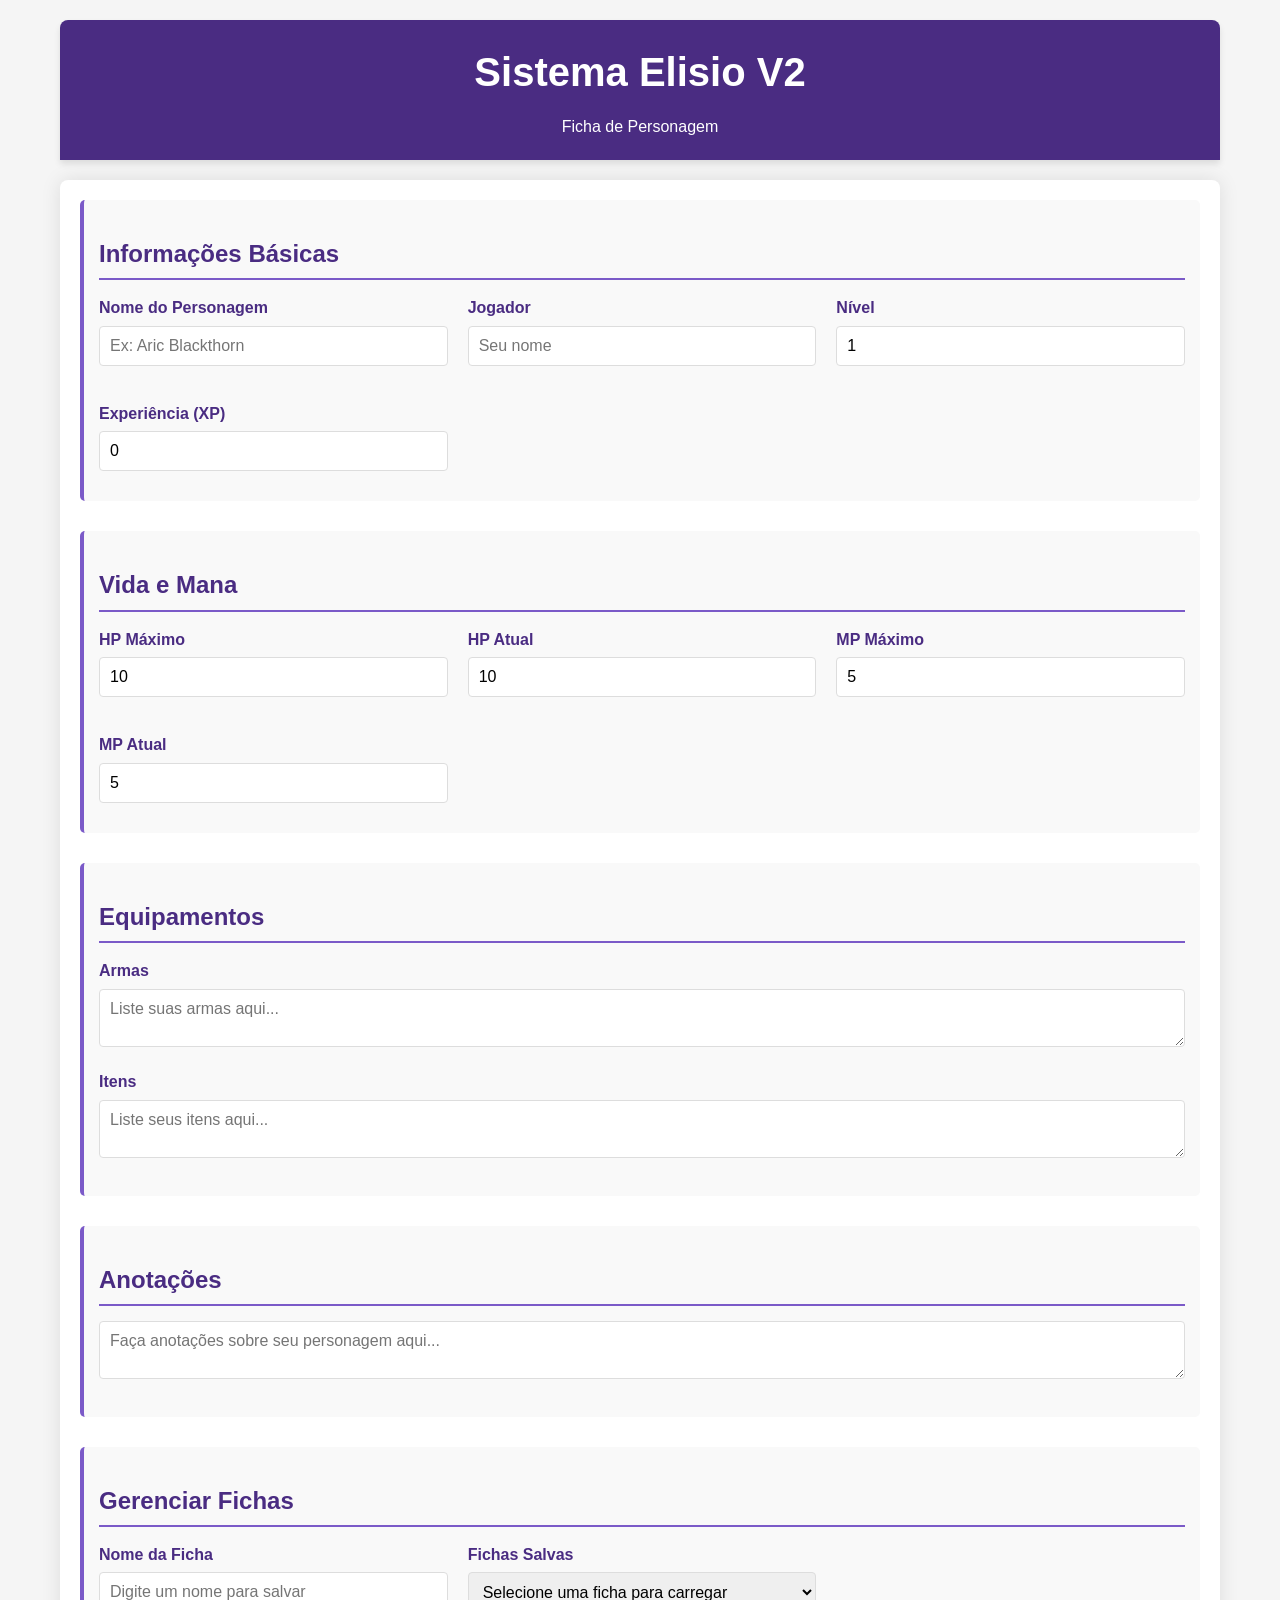
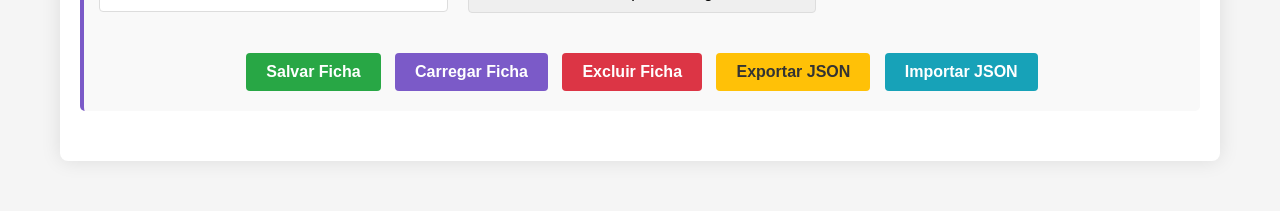
<file: index.html>
<!DOCTYPE html>
<html lang="pt-br">
<head>
    <meta charset="UTF-8">
    <meta name="viewport" content="width=device-width, initial-scale=1.0">
    <title>Ficha de Personagem - Sistema Elisio V2</title>
    <style>
        :root {
            --primary-color: #4a2c82;
            --secondary-color: #7b5ac8;
            --accent-color: #e6b31e;
            --success-color: #28a745;
            --danger-color: #dc3545;
            --warning-color: #ffc107;
            --info-color: #17a2b8;
        }

        * {
            box-sizing: border-box;
            margin: 0;
            padding: 0;
            font-family: 'Segoe UI', Tahoma, Geneva, Verdana, sans-serif;
        }

        body {
            background-color: #f5f5f5;
            color: #333;
            line-height: 1.6;
        }

        .container {
            max-width: 1200px;
            margin: 0 auto;
            padding: 20px;
        }

        header {
            background-color: var(--primary-color);
            color: white;
            padding: 20px 0;
            text-align: center;
            border-radius: 8px 8px 0 0;
            margin-bottom: 20px;
            box-shadow: 0 4px 6px rgba(0, 0, 0, 0.1);
        }

        h1 {
            font-size: 2.5rem;
            margin-bottom: 10px;
        }

        h2 {
            color: var(--primary-color);
            border-bottom: 2px solid var(--secondary-color);
            padding-bottom: 5px;
            margin: 20px 0 15px;
        }

        .character-sheet {
            background-color: white;
            border-radius: 8px;
            box-shadow: 0 0 20px rgba(0, 0, 0, 0.1);
            padding: 20px;
            margin-bottom: 30px;
        }

        .section {
            margin-bottom: 30px;
            padding: 15px;
            background-color: #f9f9f9;
            border-radius: 5px;
            border-left: 4px solid var(--secondary-color);
        }

        .grid-container {
            display: grid;
            grid-template-columns: repeat(auto-fill, minmax(300px, 1fr));
            gap: 20px;
        }

        .form-group {
            margin-bottom: 15px;
        }

        label {
            display: block;
            margin-bottom: 5px;
            font-weight: 600;
            color: var(--primary-color);
        }

        input, select, textarea {
            width: 100%;
            padding: 10px;
            border: 1px solid #ddd;
            border-radius: 4px;
            font-size: 16px;
        }

        .btn {
            display: inline-block;
            padding: 10px 20px;
            background-color: var(--secondary-color);
            color: white;
            border: none;
            border-radius: 4px;
            cursor: pointer;
            font-size: 16px;
            font-weight: 600;
            margin: 5px;
        }

        .btn:hover {
            background-color: var(--primary-color);
        }

        .btn-save { background-color: var(--success-color); }
        .btn-delete { background-color: var(--danger-color); }
        .btn-export { background-color: var(--warning-color); color: #333; }
        .btn-import { background-color: var(--info-color); }

        .notification {
            position: fixed;
            top: 20px;
            right: 20px;
            padding: 15px 20px;
            border-radius: 5px;
            color: white;
            font-weight: 600;
            z-index: 1000;
            transform: translateX(100%);
            transition: transform 0.3s ease;
        }

        .notification.show { transform: translateX(0); }
        .notification.success { background-color: var(--success-color); }
        .notification.error { background-color: var(--danger-color); }
        .notification.info { background-color: var(--info-color); }

        @media (max-width: 768px) {
            .grid-container { grid-template-columns: 1fr; }
        }
    </style>
</head>
<body>
    <div class="container">
        <header>
            <h1>Sistema Elisio V2</h1>
            <p>Ficha de Personagem</p>
        </header>

        <div class="character-sheet">
            <div class="section">
                <h2>Informações Básicas</h2>
                <div class="grid-container">
                    <div class="form-group">
                        <label for="character-name">Nome do Personagem</label>
                        <input type="text" id="character-name" placeholder="Ex: Aric Blackthorn">
                    </div>
                    <div class="form-group">
                        <label for="player-name">Jogador</label>
                        <input type="text" id="player-name" placeholder="Seu nome">
                    </div>
                    <div class="form-group">
                        <label for="character-level">Nível</label>
                        <input type="number" id="character-level" min="1" max="20" value="1">
                    </div>
                    <div class="form-group">
                        <label for="character-xp">Experiência (XP)</label>
                        <input type="number" id="character-xp" min="0" value="0">
                    </div>
                </div>
            </div>

            <div class="section">
                <h2>Vida e Mana</h2>
                <div class="grid-container">
                    <div class="form-group">
                        <label for="hp-max">HP Máximo</label>
                        <input type="number" id="hp-max" min="1" value="10">
                    </div>
                    <div class="form-group">
                        <label for="hp-current">HP Atual</label>
                        <input type="number" id="hp-current" min="0" value="10">
                    </div>
                    <div class="form-group">
                        <label for="mp-max">MP Máximo</label>
                        <input type="number" id="mp-max" min="0" value="5">
                    </div>
                    <div class="form-group">
                        <label for="mp-current">MP Atual</label>
                        <input type="number" id="mp-current" min="0" value="5">
                    </div>
                </div>
            </div>

            <div class="section">
                <h2>Equipamentos</h2>
                <div class="form-group">
                    <label for="weapons">Armas</label>
                    <textarea id="weapons" placeholder="Liste suas armas aqui..."></textarea>
                </div>
                <div class="form-group">
                    <label for="items">Itens</label>
                    <textarea id="items" placeholder="Liste seus itens aqui..."></textarea>
                </div>
            </div>

            <div class="section">
                <h2>Anotações</h2>
                <div class="form-group">
                    <textarea id="notes" placeholder="Faça anotações sobre seu personagem aqui..."></textarea>
                </div>
            </div>

            <div class="section">
                <h2>Gerenciar Fichas</h2>
                <div class="grid-container">
                    <div class="form-group">
                        <label for="save-name">Nome da Ficha</label>
                        <input type="text" id="save-name" placeholder="Digite um nome para salvar">
                    </div>
                    <div class="form-group">
                        <label for="saved-characters">Fichas Salvas</label>
                        <select id="saved-characters">
                            <option value="">Selecione uma ficha para carregar</option>
                        </select>
                    </div>
                </div>
                <div style="text-align: center; margin-top: 20px;">
                    <button class="btn btn-save" id="save-character">Salvar Ficha</button>
                    <button class="btn" id="load-character">Carregar Ficha</button>
                    <button class="btn btn-delete" id="delete-character">Excluir Ficha</button>
                    <button class="btn btn-export" id="export-character">Exportar JSON</button>
                    <button class="btn btn-import" id="import-character">Importar JSON</button>
                </div>
            </div>
        </div>
    </div>

    <input type="file" id="import-file" accept=".json" style="display: none;">

    <script>
        class CharacterSheet {
            constructor() {
                this.init();
            }

            init() {
                this.setupEventListeners();
                this.loadSavedCharacters();
            }

            setupEventListeners() {
                document.getElementById('save-character').addEventListener('click', () => this.saveCharacter());
                document.getElementById('load-character').addEventListener('click', () => this.loadCharacter());
                document.getElementById('delete-character').addEventListener('click', () => this.deleteCharacter());
                document.getElementById('export-character').addEventListener('click', () => this.exportCharacter());
                document.getElementById('import-character').addEventListener('click', () => this.importCharacter());
                document.getElementById('import-file').addEventListener('change', (e) => this.handleFileImport(e));
            }

            collectCharacterData() {
                return {
                    timestamp: new Date().toISOString(),
                    name: document.getElementById('character-name').value,
                    player: document.getElementById('player-name').value,
                    level: document.getElementById('character-level').value,
                    xp: document.getElementById('character-xp').value,
                    hpMax: document.getElementById('hp-max').value,
                    hpCurrent: document.getElementById('hp-current').value,
                    mpMax: document.getElementById('mp-max').value,
                    mpCurrent: document.getElementById('mp-current').value,
                    weapons: document.getElementById('weapons').value,
                    items: document.getElementById('items').value,
                    notes: document.getElementById('notes').value
                };
            }

            loadCharacterData(data) {
                document.getElementById('character-name').value = data.name || '';
                document.getElementById('player-name').value = data.player || '';
                document.getElementById('character-level').value = data.level || 1;
                document.getElementById('character-xp').value = data.xp || 0;
                document.getElementById('hp-max').value = data.hpMax || 10;
                document.getElementById('hp-current').value = data.hpCurrent || 10;
                document.getElementById('mp-max').value = data.mpMax || 5;
                document.getElementById('mp-current').value = data.mpCurrent || 5;
                document.getElementById('weapons').value = data.weapons || '';
                document.getElementById('items').value = data.items || '';
                document.getElementById('notes').value = data.notes || '';
            }

            saveCharacter() {
                const saveName = document.getElementById('save-name').value.trim();
                if (!saveName) {
                    this.showNotification('Digite um nome para salvar a ficha!', 'error');
                    return;
                }

                const characterData = this.collectCharacterData();
                const savedCharacters = JSON.parse(localStorage.getItem('elisio_characters') || '{}');
                savedCharacters[saveName] = characterData;
                localStorage.setItem('elisio_characters', JSON.stringify(savedCharacters));
                
                this.loadSavedCharacters();
                this.showNotification('Ficha salva com sucesso!', 'success');
                document.getElementById('save-name').value = '';
            }

            loadCharacter() {
                const selectedCharacter = document.getElementById('saved-characters').value;
                if (!selectedCharacter) {
                    this.showNotification('Selecione uma ficha para carregar!', 'error');
                    return;
                }

                const savedCharacters = JSON.parse(localStorage.getItem('elisio_characters') || '{}');
                if (savedCharacters[selectedCharacter]) {
                    this.loadCharacterData(savedCharacters[selectedCharacter]);
                    this.showNotification('Ficha carregada com sucesso!', 'success');
                }
            }

            deleteCharacter() {
                const selectedCharacter = document.getElementById('saved-characters').value;
                if (!selectedCharacter) {
                    this.showNotification('Selecione uma ficha para excluir!', 'error');
                    return;
                }

                if (confirm('Tem certeza que deseja excluir a ficha "' + selectedCharacter + '"?')) {
                    const savedCharacters = JSON.parse(localStorage.getItem('elisio_characters') || '{}');
                    delete savedCharacters[selectedCharacter];
                    localStorage.setItem('elisio_characters', JSON.stringify(savedCharacters));
                    
                    this.loadSavedCharacters();
                    this.showNotification('Ficha excluída com sucesso!', 'success');
                }
            }

            exportCharacter() {
                const characterData = this.collectCharacterData();
                const characterName = characterData.name || 'personagem';
                
                const dataStr = JSON.stringify(characterData, null, 2);
                const dataBlob = new Blob([dataStr], { type: 'application/json' });
                
                const link = document.createElement('a');
                link.href = URL.createObjectURL(dataBlob);
                link.download = characterName + '_elisio_v2.json';
                link.click();
                
                this.showNotification('Ficha exportada com sucesso!', 'success');
            }

            importCharacter() {
                document.getElementById('import-file').click();
            }

            handleFileImport(event) {
                const file = event.target.files[0];
                if (!file) return;

                const reader = new FileReader();
                reader.onload = (e) => {
                    try {
                        const data = JSON.parse(e.target.result);
                        this.loadCharacterData(data);
                        this.showNotification('Ficha importada com sucesso!', 'success');
                    } catch (error) {
                        this.showNotification('Erro ao importar arquivo JSON!', 'error');
                    }
                };
                reader.readAsText(file);
                event.target.value = '';
            }

            loadSavedCharacters() {
                const savedCharacters = JSON.parse(localStorage.getItem('elisio_characters') || '{}');
                const select = document.getElementById('saved-characters');
                
                select.innerHTML = '<option value="">Selecione uma ficha para carregar</option>';
                
                Object.keys(savedCharacters).forEach(name => {
                    const option = document.createElement('option');
                    option.value = name;
                    option.textContent = name;
                    select.appendChild(option);
                });
            }

            showNotification(message, type) {
                const existingNotification = document.querySelector('.notification');
                if (existingNotification) {
                    existingNotification.remove();
                }

                const notification = document.createElement('div');
                notification.className = 'notification ' + type;
                notification.textContent = message;
                
                document.body.appendChild(notification);
                
                setTimeout(() => notification.classList.add('show'), 100);
                setTimeout(() => {
                    notification.classList.remove('show');
                    setTimeout(() => notification.remove(), 300);
                }, 3000);
            }
        }

        document.addEventListener('DOMContentLoaded', () => {
            new CharacterSheet();
        });
    </script>
</body>
</html>
</file>
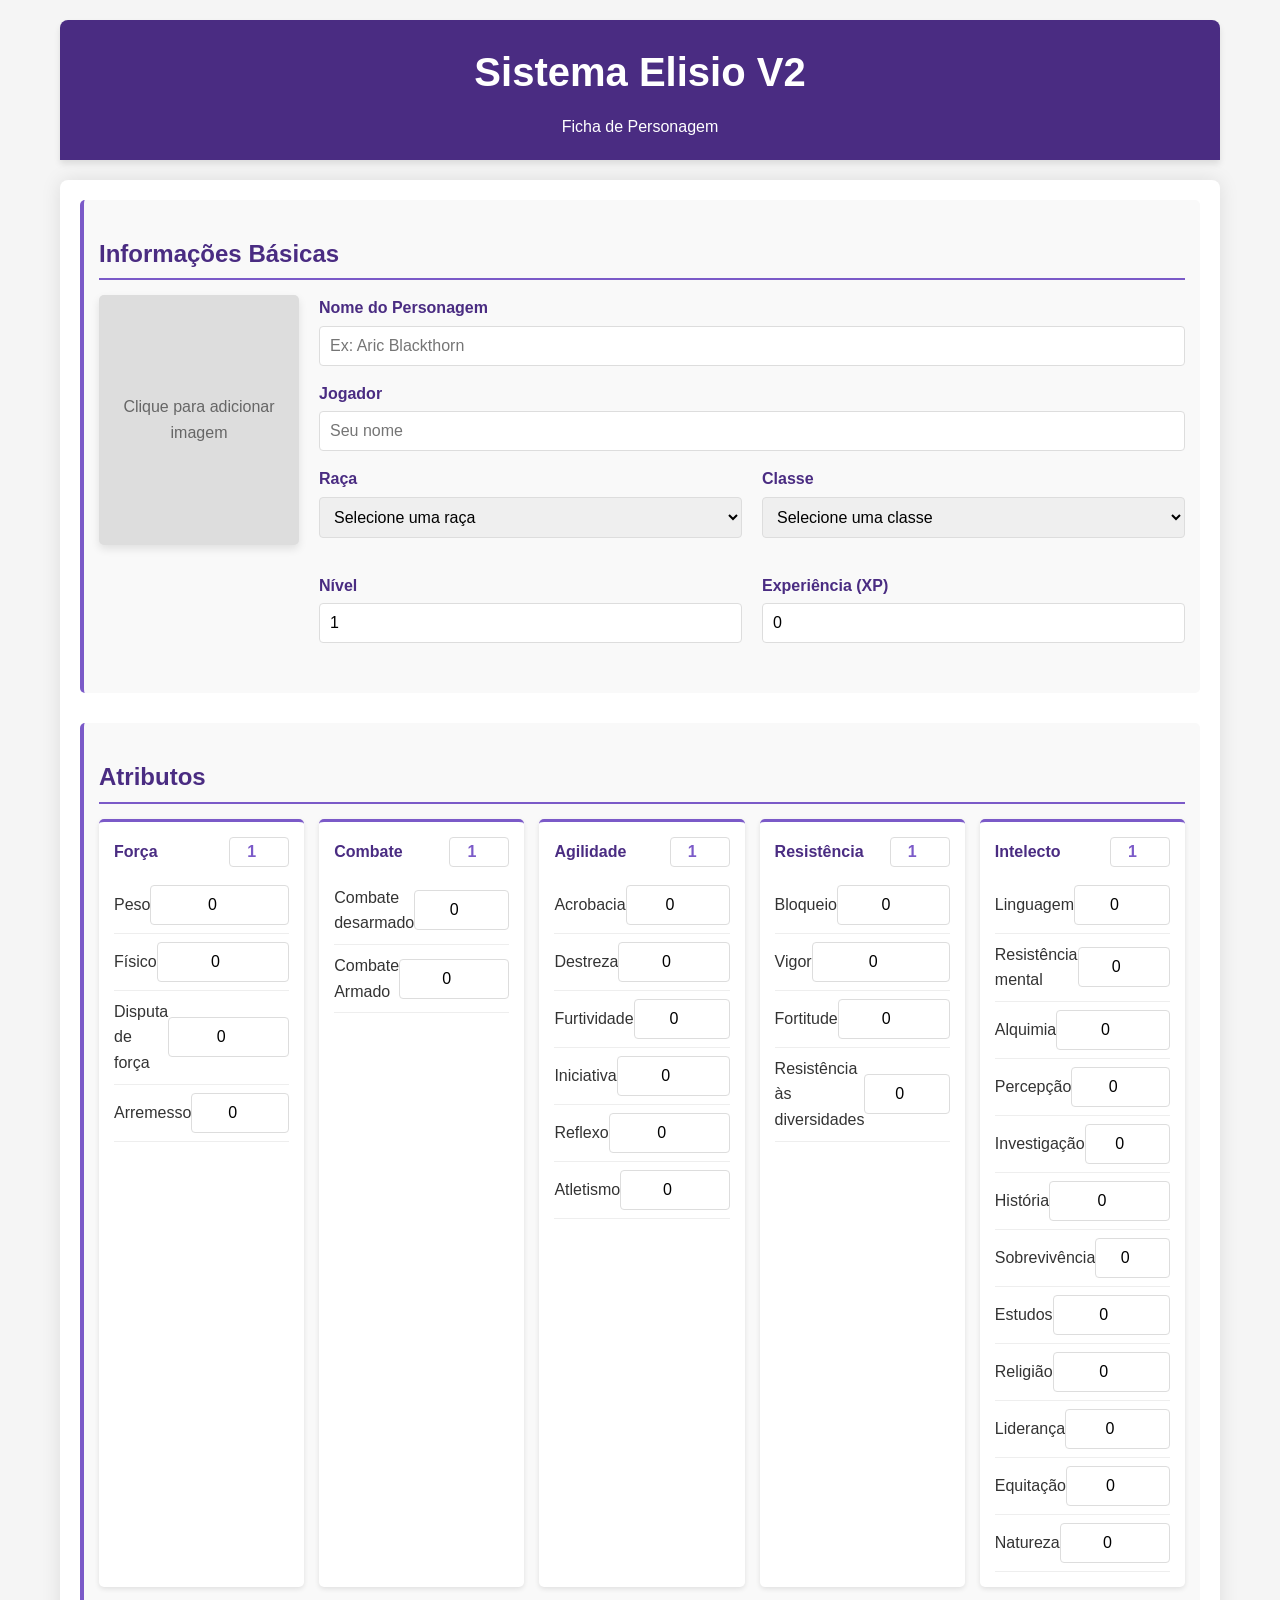
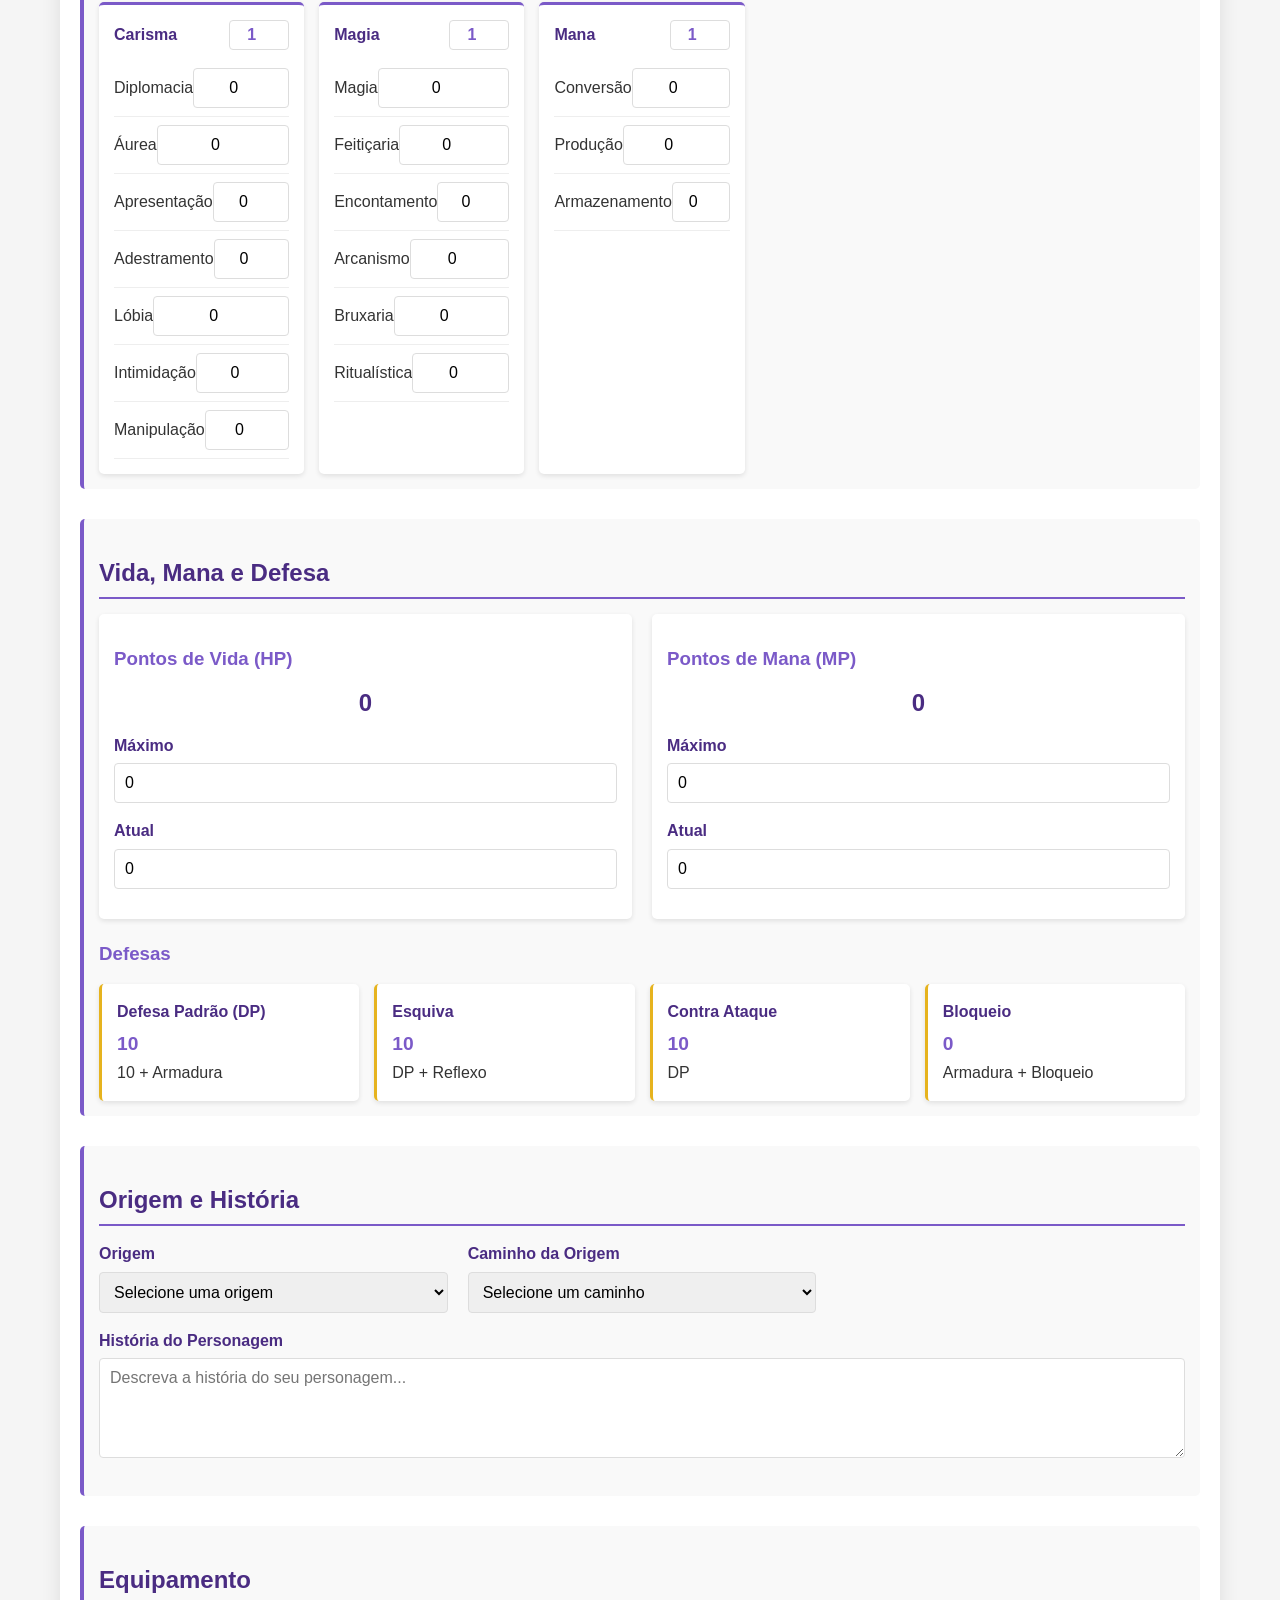
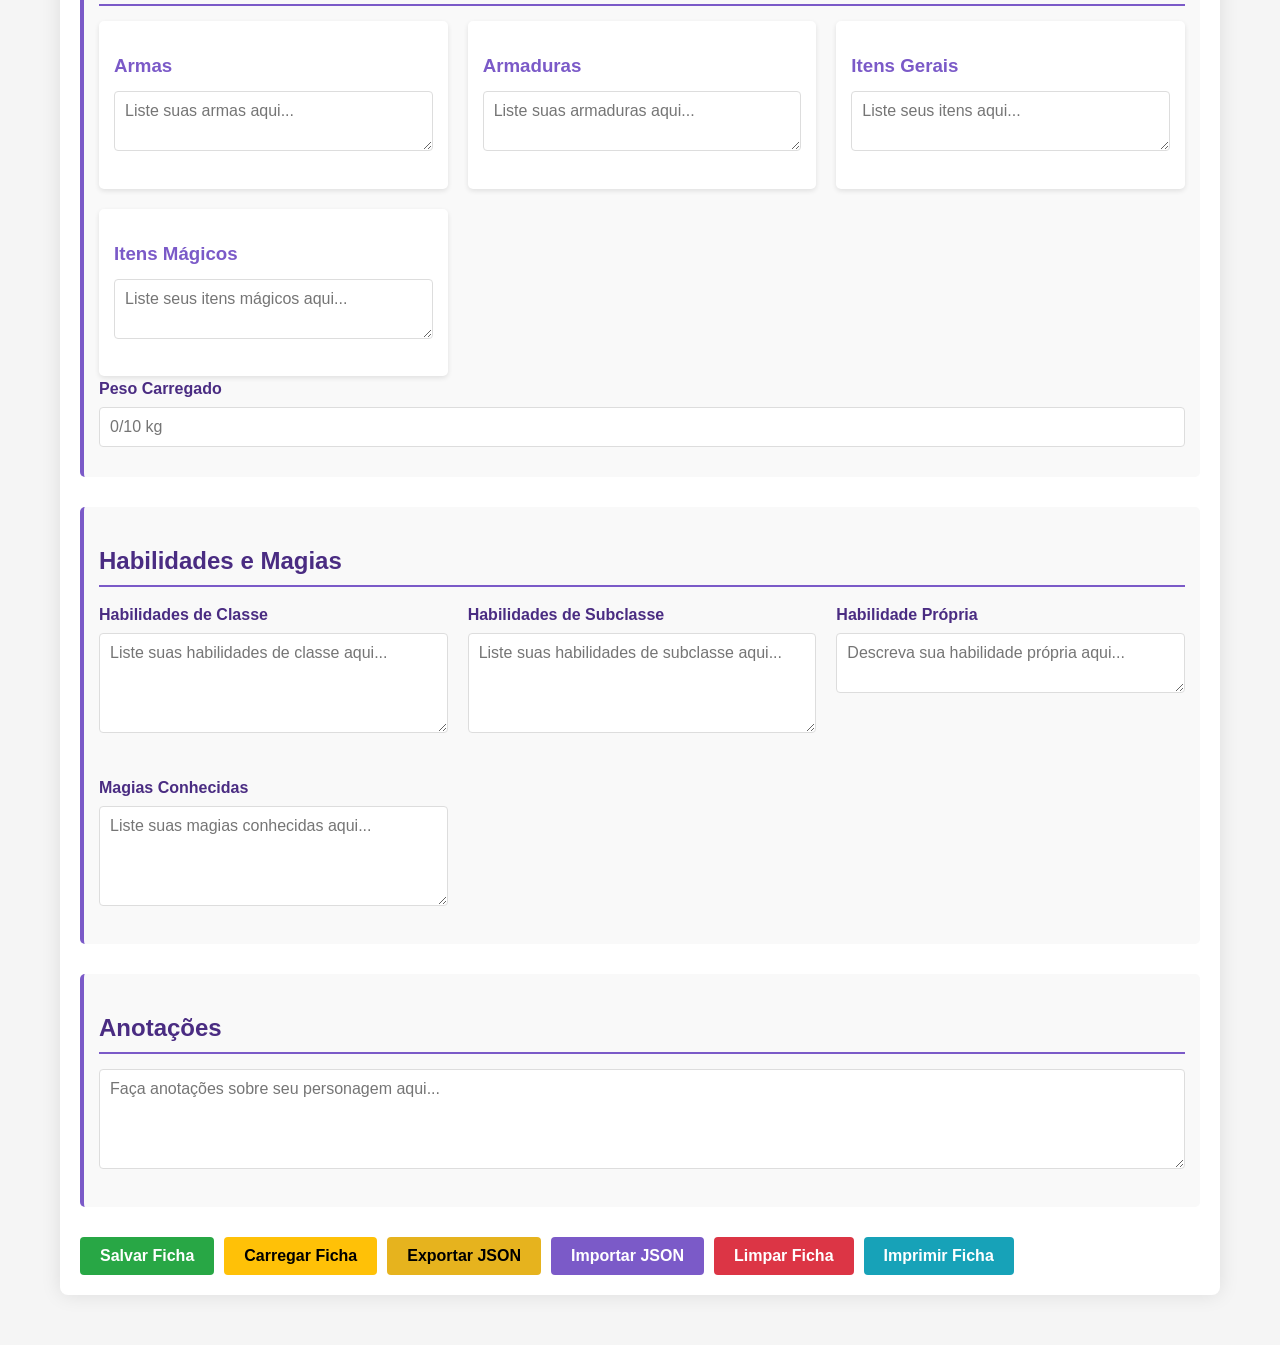
<file: character_sheet.html>
<!DOCTYPE html>
<html lang="pt-br">
<head>
    <meta charset="UTF-8">
    <meta name="viewport" content="width=device-width, initial-scale=1.0">
    <title>Ficha de Personagem - Sistema Elisio V2</title>
    <style>
        :root {
            --primary-color: #4a2c82;
            --secondary-color: #7b5ac8;
            --accent-color: #e6b31e;
            --dark-color: #1a1a2e;
            --light-color: #f8f9fa;
            --success-color: #28a745;
            --danger-color: #dc3545;
            --warning-color: #ffc107;
            --info-color: #17a2b8;
        }

        * {
            box-sizing: border-box;
            margin: 0;
            padding: 0;
            font-family: 'Segoe UI', Tahoma, Geneva, Verdana, sans-serif;
        }

        body {
            background-color: #f5f5f5;
            color: #333;
            line-height: 1.6;
        }

        .container {
            max-width: 1200px;
            margin: 0 auto;
            padding: 20px;
        }

        header {
            background-color: var(--primary-color);
            color: white;
            padding: 20px 0;
            text-align: center;
            border-radius: 8px 8px 0 0;
            margin-bottom: 20px;
            box-shadow: 0 4px 6px rgba(0, 0, 0, 0.1);
        }

        h1 {
            font-size: 2.5rem;
            margin-bottom: 10px;
        }

        h2 {
            color: var(--primary-color);
            border-bottom: 2px solid var(--secondary-color);
            padding-bottom: 5px;
            margin: 20px 0 15px;
        }

        h3 {
            color: var(--secondary-color);
            margin: 15px 0 10px;
        }

        .character-sheet {
            background-color: white;
            border-radius: 8px;
            box-shadow: 0 0 20px rgba(0, 0, 0, 0.1);
            padding: 20px;
            margin-bottom: 30px;
        }

        .section {
            margin-bottom: 30px;
            padding: 15px;
            background-color: #f9f9f9;
            border-radius: 5px;
            border-left: 4px solid var(--secondary-color);
        }

        .grid-container {
            display: grid;
            grid-template-columns: repeat(auto-fill, minmax(300px, 1fr));
            gap: 20px;
        }

        .character-info {
            display: flex;
            flex-wrap: wrap;
            gap: 20px;
            margin-bottom: 20px;
        }

        .character-image {
            flex: 0 0 200px;
            height: 250px;
            background-color: #ddd;
            border-radius: 5px;
            overflow: hidden;
            display: flex;
            align-items: center;
            justify-content: center;
            position: relative;
            box-shadow: 0 4px 8px rgba(0, 0, 0, 0.1);
        }

        .character-image img {
            max-width: 100%;
            max-height: 100%;
            object-fit: cover;
        }

        .character-image input {
            position: absolute;
            width: 100%;
            height: 100%;
            opacity: 0;
            cursor: pointer;
        }

        .character-image .upload-text {
            position: absolute;
            text-align: center;
            padding: 10px;
            color: #666;
        }

        .character-details {
            flex: 1;
            min-width: 300px;
        }

        .form-group {
            margin-bottom: 15px;
        }

        label {
            display: block;
            margin-bottom: 5px;
            font-weight: 600;
            color: var(--primary-color);
        }

        input[type="text"],
        input[type="number"],
        select,
        textarea {
            width: 100%;
            padding: 10px;
            border: 1px solid #ddd;
            border-radius: 4px;
            font-size: 16px;
            transition: border-color 0.3s;
        }

        input[type="text"]:focus,
        input[type="number"]:focus,
        select:focus,
        textarea:focus {
            border-color: var(--secondary-color);
            outline: none;
            box-shadow: 0 0 0 2px rgba(123, 90, 200, 0.2);
        }

        .attributes-grid {
            display: grid;
            grid-template-columns: repeat(auto-fill, minmax(200px, 1fr));
            gap: 15px;
        }

        .attribute-card {
            background-color: white;
            border-radius: 5px;
            padding: 15px;
            box-shadow: 0 2px 5px rgba(0, 0, 0, 0.1);
            border-top: 3px solid var(--secondary-color);
        }

        .attribute-header {
            display: flex;
            justify-content: space-between;
            align-items: center;
            margin-bottom: 10px;
        }

        .attribute-name {
            font-weight: 700;
            color: var(--primary-color);
        }

        .attribute-value {
            font-size: 1.2rem;
            font-weight: 700;
            color: var(--secondary-color);
        }

        .attribute-input {
            font-size: 1.2rem;
            font-weight: 700;
            color: var(--secondary-color);
            background-color: white;
            text-align: center;
            width: 60px;
            border: 1px solid #ddd;
            border-radius: 4px;
            padding: 5px;
        }

        .attribute-input:focus {
            border-color: var(--secondary-color);
            outline: none;
            box-shadow: 0 0 0 2px rgba(123, 90, 200, 0.2);
        }

        .skill-list {
            list-style-type: none;
        }

        .skill-item {
            display: flex;
            justify-content: space-between;
            align-items: center;
            padding: 8px 0;
            border-bottom: 1px solid #eee;
        }

        .skill-name {
            flex: 1;
        }

        .skill-value {
            width: 60px;
            text-align: center;
        }

        .btn {
            display: inline-block;
            padding: 10px 20px;
            background-color: var(--secondary-color);
            color: white;
            border: none;
            border-radius: 4px;
            cursor: pointer;
            font-size: 16px;
            font-weight: 600;
            transition: background-color 0.3s, transform 0.2s;
            text-align: center;
        }

        .btn:hover {
            background-color: var(--primary-color);
            transform: translateY(-2px);
        }

        .btn:active {
            transform: translateY(0);
        }

        .btn-save {
            background-color: var(--success-color);
        }

        .btn-reset {
            background-color: var(--danger-color);
        }

        .btn-print {
            background-color: var(--info-color);
        }

        .btn-load {
            background-color: var(--warning-color);
            color: #000;
        }

        .btn-export {
            background-color: var(--accent-color);
            color: #000;
        }

        .btn-import {
            background-color: var(--secondary-color);
        }

        .button-group {
            display: flex;
            gap: 10px;
            margin-top: 20px;
        }

        .health-mana {
            display: flex;
            gap: 20px;
            margin-bottom: 20px;
        }

        .health-mana-item {
            flex: 1;
            background-color: white;
            padding: 15px;
            border-radius: 5px;
            box-shadow: 0 2px 5px rgba(0, 0, 0, 0.1);
        }

        .health-mana-value {
            font-size: 1.5rem;
            font-weight: 700;
            text-align: center;
            margin: 10px 0;
            color: var(--primary-color);
        }

        .defense-types {
            display: grid;
            grid-template-columns: repeat(auto-fill, minmax(250px, 1fr));
            gap: 15px;
            margin-top: 15px;
        }

        .defense-card {
            background-color: white;
            padding: 15px;
            border-radius: 5px;
            box-shadow: 0 2px 5px rgba(0, 0, 0, 0.1);
            border-left: 3px solid var(--accent-color);
        }

        .defense-name {
            font-weight: 700;
            margin-bottom: 5px;
            color: var(--primary-color);
        }

        .defense-value {
            font-size: 1.2rem;
            font-weight: 700;
            color: var(--secondary-color);
        }

        .inventory {
            display: grid;
            grid-template-columns: repeat(auto-fill, minmax(300px, 1fr));
            gap: 20px;
        }

        .inventory-section {
            background-color: white;
            padding: 15px;
            border-radius: 5px;
            box-shadow: 0 2px 5px rgba(0, 0, 0, 0.1);
        }

        .inventory-item {
            display: flex;
            justify-content: space-between;
            padding: 8px 0;
            border-bottom: 1px solid #eee;
        }

        .textarea-large {
            min-height: 100px;
        }

        .textarea-small {
            min-height: 60px;
        }

        @media print {
            body {
                background-color: white;
                color: black;
            }

            .character-sheet {
                box-shadow: none;
                padding: 0;
            }

            .btn {
                display: none;
            }

            .section {
                page-break-inside: avoid;
            }
        }

        @media (max-width: 768px) {
            .grid-container {
                grid-template-columns: 1fr;
            }

            .attributes-grid {
                grid-template-columns: 1fr;
            }

            .health-mana {
                flex-direction: column;
            }

            .defense-types {
                grid-template-columns: 1fr;
            }

            .button-group {
                flex-wrap: wrap;
                justify-content: center;
            }

            .btn {
                margin-bottom: 10px;
                min-width: 120px;
            }
        }
    </style>
</head>
<body>
    <div class="container">
        <header>
            <h1>Sistema Elisio V2</h1>
            <p>Ficha de Personagem</p>
        </header>

        <div class="character-sheet">
            <div class="section">
                <h2>Informações Básicas</h2>
                <div class="character-info">
                    <div class="character-image">
                        <div class="upload-text">Clique para adicionar imagem</div>
                        <input type="file" id="character-image" accept="image/*">
                    </div>
                    <div class="character-details">
                        <div class="form-group">
                            <label for="character-name">Nome do Personagem</label>
                            <input type="text" id="character-name" placeholder="Ex: Aric Blackthorn">
                        </div>
                        <div class="form-group">
                            <label for="player-name">Jogador</label>
                            <input type="text" id="player-name" placeholder="Seu nome">
                        </div>
                        <div class="grid-container">
                            <div class="form-group">
                                <label for="character-race">Raça</label>
                                <select id="character-race">
                                    <option value="">Selecione uma raça</option>
                                    <option value="human">Humano</option>
                                    <option value="elf">Elfo</option>
                                    <option value="dwarf">Anão</option>
                                    <option value="drow">Drow</option>
                                    <option value="orc">Orc</option>
                                    <option value="draconian">Draconato</option>
                                    <option value="dragon">Dragão</option>
                                    <option value="hybrid">Híbrido</option>
                                </select>
                            </div>
                            <div class="form-group">
                                <label for="character-class">Classe</label>
                                <select id="character-class">
                                    <option value="">Selecione uma classe</option>
                                    <option value="warrior">Guerreiro</option>
                                    <option value="berserker">Berserker</option>
                                    <option value="rogue">Ladino</option>
                                    <option value="fighter">Lutador</option>
                                    <option value="archer">Arqueiro</option>
                                    <option value="mage">Usuário de Magia</option>
                                    <option value="cleric">Clérigo</option>
                                    <option value="scientist">Cientista</option>
                                    <option value="bard">Bardo</option>
                                </select>
                            </div>
                            <div class="form-group">
                                <label for="character-level">Nível</label>
                                <input type="number" id="character-level" min="1" max="20" value="1">
                            </div>
                            <div class="form-group">
                                <label for="character-xp">Experiência (XP)</label>
                                <input type="number" id="character-xp" min="0" value="0">
                            </div>
                        </div>
                    </div>
                </div>
            </div>

            <div class="section">
                <h2>Atributos</h2>
                <div class="attributes-grid">
                    <div class="attribute-card">
                        <div class="attribute-header">
                            <span class="attribute-name">Força</span>
                            <span class="attribute-value" id="strength-value">1</span>
                        </div>
                        <ul class="skill-list">
                            <li class="skill-item">
                                <span class="skill-name">Peso</span>
                                <input type="number" class="skill-value" min="0" value="0">
                            </li>
                            <li class="skill-item">
                                <span class="skill-name">Físico</span>
                                <input type="number" class="skill-value" min="0" value="0">
                            </li>
                            <li class="skill-item">
                                <span class="skill-name">Disputa de força</span>
                                <input type="number" class="skill-value" min="0" value="0">
                            </li>
                            <li class="skill-item">
                                <span class="skill-name">Arremesso</span>
                                <input type="number" class="skill-value" min="0" value="0">
                            </li>
                        </ul>
                    </div>

                    <div class="attribute-card">
                        <div class="attribute-header">
                            <span class="attribute-name">Combate</span>
                            <span class="attribute-value" id="combat-value">1</span>
                        </div>
                        <ul class="skill-list">
                            <li class="skill-item">
                                <span class="skill-name">Combate desarmado</span>
                                <input type="number" class="skill-value" min="0" value="0">
                            </li>
                            <li class="skill-item">
                                <span class="skill-name">Combate Armado</span>
                                <input type="number" class="skill-value" min="0" value="0">
                            </li>
                        </ul>
                    </div>

                    <div class="attribute-card">
                        <div class="attribute-header">
                            <span class="attribute-name">Agilidade</span>
                            <span class="attribute-value" id="agility-value">1</span>
                        </div>
                        <ul class="skill-list">
                            <li class="skill-item">
                                <span class="skill-name">Acrobacia</span>
                                <input type="number" class="skill-value" min="0" value="0">
                            </li>
                            <li class="skill-item">
                                <span class="skill-name">Destreza</span>
                                <input type="number" class="skill-value" min="0" value="0">
                            </li>
                            <li class="skill-item">
                                <span class="skill-name">Furtividade</span>
                                <input type="number" class="skill-value" min="0" value="0">
                            </li>
                            <li class="skill-item">
                                <span class="skill-name">Iniciativa</span>
                                <input type="number" class="skill-value" min="0" value="0">
                            </li>
                            <li class="skill-item">
                                <span class="skill-name">Reflexo</span>
                                <input type="number" class="skill-value" min="0" value="0">
                            </li>
                            <li class="skill-item">
                                <span class="skill-name">Atletismo</span>
                                <input type="number" class="skill-value" min="0" value="0">
                            </li>
                        </ul>
                    </div>

                    <div class="attribute-card">
                        <div class="attribute-header">
                            <span class="attribute-name">Resistência</span>
                            <span class="attribute-value" id="resistance-value">1</span>
                        </div>
                        <ul class="skill-list">
                            <li class="skill-item">
                                <span class="skill-name">Bloqueio</span>
                                <input type="number" class="skill-value" min="0" value="0">
                            </li>
                            <li class="skill-item">
                                <span class="skill-name">Vigor</span>
                                <input type="number" class="skill-value" min="0" value="0">
                            </li>
                            <li class="skill-item">
                                <span class="skill-name">Fortitude</span>
                                <input type="number" class="skill-value" min="0" value="0">
                            </li>
                            <li class="skill-item">
                                <span class="skill-name">Resistência às diversidades</span>
                                <input type="number" class="skill-value" min="0" value="0">
                            </li>
                        </ul>
                    </div>

                    <div class="attribute-card">
                        <div class="attribute-header">
                            <span class="attribute-name">Intelecto</span>
                            <span class="attribute-value" id="intellect-value">1</span>
                        </div>
                        <ul class="skill-list">
                            <li class="skill-item">
                                <span class="skill-name">Linguagem</span>
                                <input type="number" class="skill-value" min="0" value="0">
                            </li>
                            <li class="skill-item">
                                <span class="skill-name">Resistência mental</span>
                                <input type="number" class="skill-value" min="0" value="0">
                            </li>
                            <li class="skill-item">
                                <span class="skill-name">Alquimia</span>
                                <input type="number" class="skill-value" min="0" value="0">
                            </li>
                            <li class="skill-item">
                                <span class="skill-name">Percepção</span>
                                <input type="number" class="skill-value" min="0" value="0">
                            </li>
                            <li class="skill-item">
                                <span class="skill-name">Investigação</span>
                                <input type="number" class="skill-value" min="0" value="0">
                            </li>
                            <li class="skill-item">
                                <span class="skill-name">História</span>
                                <input type="number" class="skill-value" min="0" value="0">
                            </li>
                            <li class="skill-item">
                                <span class="skill-name">Sobrevivência</span>
                                <input type="number" class="skill-value" min="0" value="0">
                            </li>
                            <li class="skill-item">
                                <span class="skill-name">Estudos</span>
                                <input type="number" class="skill-value" min="0" value="0">
                            </li>
                            <li class="skill-item">
                                <span class="skill-name">Religião</span>
                                <input type="number" class="skill-value" min="0" value="0">
                            </li>
                            <li class="skill-item">
                                <span class="skill-name">Liderança</span>
                                <input type="number" class="skill-value" min="0" value="0">
                            </li>
                            <li class="skill-item">
                                <span class="skill-name">Equitação</span>
                                <input type="number" class="skill-value" min="0" value="0">
                            </li>
                            <li class="skill-item">
                                <span class="skill-name">Natureza</span>
                                <input type="number" class="skill-value" min="0" value="0">
                            </li>
                        </ul>
                    </div>

                    <div class="attribute-card">
                        <div class="attribute-header">
                            <span class="attribute-name">Carisma</span>
                            <span class="attribute-value" id="charisma-value">1</span>
                        </div>
                        <ul class="skill-list">
                            <li class="skill-item">
                                <span class="skill-name">Diplomacia</span>
                                <input type="number" class="skill-value" min="0" value="0">
                            </li>
                            <li class="skill-item">
                                <span class="skill-name">Áurea</span>
                                <input type="number" class="skill-value" min="0" value="0">
                            </li>
                            <li class="skill-item">
                                <span class="skill-name">Apresentação</span>
                                <input type="number" class="skill-value" min="0" value="0">
                            </li>
                            <li class="skill-item">
                                <span class="skill-name">Adestramento</span>
                                <input type="number" class="skill-value" min="0" value="0">
                            </li>
                            <li class="skill-item">
                                <span class="skill-name">Lóbia</span>
                                <input type="number" class="skill-value" min="0" value="0">
                            </li>
                            <li class="skill-item">
                                <span class="skill-name">Intimidação</span>
                                <input type="number" class="skill-value" min="0" value="0">
                            </li>
                            <li class="skill-item">
                                <span class="skill-name">Manipulação</span>
                                <input type="number" class="skill-value" min="0" value="0">
                            </li>
                        </ul>
                    </div>

                    <div class="attribute-card">
                        <div class="attribute-header">
                            <span class="attribute-name">Magia</span>
                            <span class="attribute-value" id="magic-value">1</span>
                        </div>
                        <ul class="skill-list">
                            <li class="skill-item">
                                <span class="skill-name">Magia</span>
                                <input type="number" class="skill-value" min="0" value="0">
                            </li>
                            <li class="skill-item">
                                <span class="skill-name">Feitiçaria</span>
                                <input type="number" class="skill-value" min="0" value="0">
                            </li>
                            <li class="skill-item">
                                <span class="skill-name">Encontamento</span>
                                <input type="number" class="skill-value" min="0" value="0">
                            </li>
                            <li class="skill-item">
                                <span class="skill-name">Arcanismo</span>
                                <input type="number" class="skill-value" min="0" value="0">
                            </li>
                            <li class="skill-item">
                                <span class="skill-name">Bruxaria</span>
                                <input type="number" class="skill-value" min="0" value="0">
                            </li>
                            <li class="skill-item">
                                <span class="skill-name">Ritualística</span>
                                <input type="number" class="skill-value" min="0" value="0">
                            </li>
                        </ul>
                    </div>

                    <div class="attribute-card">
                        <div class="attribute-header">
                            <span class="attribute-name">Mana</span>
                            <span class="attribute-value" id="mana-value">1</span>
                        </div>
                        <ul class="skill-list">
                            <li class="skill-item">
                                <span class="skill-name">Conversão</span>
                                <input type="number" class="skill-value" min="0" value="0">
                            </li>
                            <li class="skill-item">
                                <span class="skill-name">Produção</span>
                                <input type="number" class="skill-value" min="0" value="0">
                            </li>
                            <li class="skill-item">
                                <span class="skill-name">Armazenamento</span>
                                <input type="number" class="skill-value" min="0" value="0">
                            </li>
                        </ul>
                    </div>
                </div>
            </div>

            <div class="section">
                <h2>Vida, Mana e Defesa</h2>
                <div class="health-mana">
                    <div class="health-mana-item">
                        <h3>Pontos de Vida (HP)</h3>
                        <div class="health-mana-value" id="hp-value">0</div>
                        <div class="form-group">
                            <label for="hp-max">Máximo</label>
                            <input type="number" id="hp-max" min="1" value="0">
                        </div>
                        <div class="form-group">
                            <label for="hp-current">Atual</label>
                            <input type="number" id="hp-current" min="0" value="0">
                        </div>
                    </div>
                    <div class="health-mana-item">
                        <h3>Pontos de Mana (MP)</h3>
                        <div class="health-mana-value" id="mp-value">0</div>
                        <div class="form-group">
                            <label for="mp-max">Máximo</label>
                            <input type="number" id="mp-max" min="0" value="0">
                        </div>
                        <div class="form-group">
                            <label for="mp-current">Atual</label>
                            <input type="number" id="mp-current" min="0" value="0">
                        </div>
                    </div>
                </div>

                <h3>Defesas</h3>
                <div class="defense-types">
                    <div class="defense-card">
                        <div class="defense-name">Defesa Padrão (DP)</div>
                        <div class="defense-value" id="defense-value">10</div>
                        <p>10 + Armadura</p>
                    </div>
                    <div class="defense-card">
                        <div class="defense-name">Esquiva</div>
                        <div class="defense-value" id="dodge-value">10</div>
                        <p>DP + Reflexo</p>
                    </div>
                    <div class="defense-card">
                        <div class="defense-name">Contra Ataque</div>
                        <div class="defense-value" id="counter-value">10</div>
                        <p>DP</p>
                    </div>
                    <div class="defense-card">
                        <div class="defense-name">Bloqueio</div>
                        <div class="defense-value" id="block-value">0</div>
                        <p>Armadura + Bloqueio</p>
                    </div>
                </div>
            </div>

            <div class="section">
                <h2>Origem e História</h2>
                <div class="grid-container">
                    <div class="form-group">
                        <label for="character-origin">Origem</label>
                        <select id="character-origin">
                            <option value="">Selecione uma origem</option>
                            <option value="caipira">Caipira</option>
                            <option value="noble">Nobre</option>
                            <option value="orphan">Órfão de Rua</option>
                            <option value="artisan">Artesão Aprendiz</option>
                            <option value="soldier">Ex-Soldado</option>
                            <option value="scholar">Estudioso de Templo</option>
                            <option value="artist">Artista Errante</option>
                            <option value="jungle">Criado na Selva</option>
                            <option value="fisherman">Pescador do Interior</option>
                            <option value="healer">Curandeiro Popular</option>
                            <option value="trickster">Trapaceiro de Taverna</option>
                            <option value="farmer">Criado na Fazenda</option>
                            <option value="experiment">Experimento mágico</option>
                            <option value="cultist">Cultista Arrependido</option>
                            <option value="explorer">Explorador Urbano</option>
                            <option value="merchant">Mercador Ambulante</option>
                            <option value="survivor">Sobrevivente de Tragédia</option>
                            <option value="occultist">Ocultista</option>
                            <option value="mercenary">Mercenário</option>
                            <option value="fugitive">Fugitivo</option>
                        </select>
                    </div>
                    <div class="form-group">
                        <label for="origin-path">Caminho da Origem</label>
                        <select id="origin-path">
                            <option value="">Selecione um caminho</option>
                            <option value="pilgrim">Peregrino</option>
                            <option value="survivor">Sobrevivente de Conflito</option>
                            <option value="apprentice">Aprendiz de Ofício</option>
                            <option value="occult">Cutista Oculto</option>
                            <option value="student">Estudante Errante</option>
                            <option value="hunter">Caçador Solitário</option>
                            <option value="servant">Servo de Alguém Maior</option>
                            <option value="witness">Testemunha do Impossível</option>
                            <option value="fugitive">Fugitivo em Fuga</option>
                            <option value="soldier">Soldado por Acaso</option>
                        </select>
                    </div>
                </div>
                <div class="form-group">
                    <label for="character-backstory">História do Personagem</label>
                    <textarea id="character-backstory" class="textarea-large" placeholder="Descreva a história do seu personagem..."></textarea>
                </div>
            </div>

            <div class="section">
                <h2>Equipamento</h2>
                <div class="inventory">
                    <div class="inventory-section">
                        <h3>Armas</h3>
                        <div class="form-group">
                            <textarea id="weapons" class="textarea-small" placeholder="Liste suas armas aqui..."></textarea>
                        </div>
                    </div>
                    <div class="inventory-section">
                        <h3>Armaduras</h3>
                        <div class="form-group">
                            <textarea id="armor" class="textarea-small" placeholder="Liste suas armaduras aqui..."></textarea>
                        </div>
                    </div>
                    <div class="inventory-section">
                        <h3>Itens Gerais</h3>
                        <div class="form-group">
                            <textarea id="items" class="textarea-small" placeholder="Liste seus itens aqui..."></textarea>
                        </div>
                    </div>
                    <div class="inventory-section">
                        <h3>Itens Mágicos</h3>
                        <div class="form-group">
                            <textarea id="magic-items" class="textarea-small" placeholder="Liste seus itens mágicos aqui..."></textarea>
                        </div>
                    </div>
                </div>
                <div class="form-group">
                    <label for="carry-weight">Peso Carregado</label>
                    <input type="text" id="carry-weight" placeholder="0/0 kg">
                </div>
            </div>

            <div class="section">
                <h2>Habilidades e Magias</h2>
                <div class="grid-container">
                    <div class="form-group">
                        <label for="class-abilities">Habilidades de Classe</label>
                        <textarea id="class-abilities" class="textarea-large" placeholder="Liste suas habilidades de classe aqui..."></textarea>
                    </div>
                    <div class="form-group">
                        <label for="subclass-abilities">Habilidades de Subclasse</label>
                        <textarea id="subclass-abilities" class="textarea-large" placeholder="Liste suas habilidades de subclasse aqui..."></textarea>
                    </div>
                    <div class="form-group">
                        <label for="custom-ability">Habilidade Própria</label>
                        <textarea id="custom-ability" class="textarea-small" placeholder="Descreva sua habilidade própria aqui..."></textarea>
                    </div>
                    <div class="form-group">
                        <label for="spells">Magias Conhecidas</label>
                        <textarea id="spells" class="textarea-large" placeholder="Liste suas magias conhecidas aqui..."></textarea>
                    </div>
                </div>
            </div>

            <div class="section">
                <h2>Anotações</h2>
                <div class="form-group">
                    <textarea id="notes" class="textarea-large" placeholder="Faça anotações sobre seu personagem aqui..."></textarea>
                </div>
            </div>

            <div class="button-group">
                <button class="btn btn-save">Salvar Ficha</button>
                <button class="btn btn-load">Carregar Ficha</button>
                <button class="btn btn-export">Exportar JSON</button>
                <button class="btn btn-import">Importar JSON</button>
                <input type="file" id="import-file" accept=".json" style="display: none;">
                <button class="btn btn-reset">Limpar Ficha</button>
                <button class="btn btn-print">Imprimir Ficha</button>
            </div>
        </div>
    </div>

    <script>
        // Função de upload de imagem será configurada na inicialização

        // Função para transformar attribute-value em input editável
        function makeAttributeInputs() {
            document.querySelectorAll('.attribute-value').forEach(el => {
                if (el.tagName !== 'INPUT') {
                    const input = document.createElement('input');
                    input.type = 'number';
                    input.min = '1';
                    input.max = '20';
                    input.value = el.textContent || '1';
                    input.className = 'attribute-input';
                    input.style.width = '60px';
                    input.style.textAlign = 'center';
                    input.style.border = '1px solid #ddd';
                    input.style.borderRadius = '4px';
                    input.style.padding = '5px';
                    input.id = el.id;
                    
                    input.addEventListener('change', calculateDerivedStats);
                    el.parentNode.replaceChild(input, el);
                }
            });
        }

        // Função para calcular atributos derivados
        function calculateDerivedStats() {
            try {
                // Calcula defesas básicas
                const armor = 0; // Valor fixo por enquanto
                const defense = 10 + armor;
                
                // Obtém valor do reflexo de forma segura
                let reflex = 0;
                const reflexInput = document.querySelector('#agility-value')?.parentNode?.parentNode?.querySelector('.skill-list li:nth-child(5) input');
                if (reflexInput) {
                    reflex = parseInt(reflexInput.value) || 0;
                }
                
                // Obtém valor do bloqueio de forma segura
                let block = 0;
                const blockInput = document.querySelector('#resistance-value')?.parentNode?.parentNode?.querySelector('.skill-list li:nth-child(1) input');
                if (blockInput) {
                    block = parseInt(blockInput.value) || 0;
                }
                
                const dodge = defense + reflex;
                const counter = defense;
                const blockValue = armor + block;
                
                // Atualiza valores de defesa
                const defenseEl = document.getElementById('defense-value');
                const dodgeEl = document.getElementById('dodge-value');
                const counterEl = document.getElementById('counter-value');
                const blockEl = document.getElementById('block-value');
                
                if (defenseEl) defenseEl.textContent = defense;
                if (dodgeEl) dodgeEl.textContent = dodge;
                if (counterEl) counterEl.textContent = counter;
                if (blockEl) blockEl.textContent = blockValue;
                
                // Calcula peso carregado
                const strengthInput = document.getElementById('strength-value');
                if (strengthInput) {
                    const strength = parseInt(strengthInput.value) || 1;
                    let weightSkill = 0;
                    const weightInput = strengthInput.parentNode?.parentNode?.querySelector('.skill-list li:nth-child(1) input');
                    if (weightInput) {
                        weightSkill = parseInt(weightInput.value) || 0;
                    }
                    const maxWeight = 10 + weightSkill;
                    const carryWeightEl = document.getElementById('carry-weight');
                    if (carryWeightEl) {
                        carryWeightEl.placeholder = `0/${maxWeight} kg`;
                    }
                }
                
            } catch (error) {
                console.log('Erro no cálculo de stats:', error);
            }
        }

        // Função para rolar dados
        function rollDice(count, sides) {
            let total = 0;
            for (let i = 0; i < count; i++) {
                total += Math.floor(Math.random() * sides) + 1;
            }
            return total;
        }

        // Função para coletar todos os dados da ficha
        function collectCharacterData() {
            const data = {
                basicInfo: {
                    name: document.getElementById('character-name').value,
                    player: document.getElementById('player-name').value,
                    race: document.getElementById('character-race').value,
                    class: document.getElementById('character-class').value,
                    level: document.getElementById('character-level').value,
                    xp: document.getElementById('character-xp').value
                },
                attributes: {},
                skills: {},
                health: {
                    hpMax: document.getElementById('hp-max').value,
                    hpCurrent: document.getElementById('hp-current').value,
                    mpMax: document.getElementById('mp-max').value,
                    mpCurrent: document.getElementById('mp-current').value
                },
                origin: {
                    origin: document.getElementById('character-origin').value,
                    path: document.getElementById('origin-path').value,
                    backstory: document.getElementById('character-backstory').value
                },
                equipment: {
                    weapons: document.getElementById('weapons').value,
                    armor: document.getElementById('armor').value,
                    items: document.getElementById('items').value,
                    magicItems: document.getElementById('magic-items').value,
                    carryWeight: document.getElementById('carry-weight').value
                },
                abilities: {
                    classAbilities: document.getElementById('class-abilities').value,
                    subclassAbilities: document.getElementById('subclass-abilities').value,
                    customAbility: document.getElementById('custom-ability').value,
                    spells: document.getElementById('spells').value
                },
                notes: document.getElementById('notes').value,
                image: null
            };

            // Coleta valores dos atributos
            document.querySelectorAll('.attribute-value, .attribute-input').forEach(el => {
                const attributeName = el.id.replace('-value', '');
                if (el.tagName === 'INPUT') {
                    data.attributes[attributeName] = el.value;
                } else {
                    data.attributes[attributeName] = el.textContent;
                }
            });

            // Coleta valores das habilidades
            document.querySelectorAll('.skill-value').forEach(el => {
                const skillName = el.previousElementSibling.textContent;
                data.skills[skillName] = el.value;
            });

            // Coleta imagem se houver
            const imageElement = document.querySelector('.character-image img');
            if (imageElement) {
                data.image = imageElement.src;
            }

            return data;
        }

        // Função para carregar dados na ficha
        function loadCharacterData(data) {
            // Carrega informações básicas
            if (data.basicInfo) {
                document.getElementById('character-name').value = data.basicInfo.name || '';
                document.getElementById('player-name').value = data.basicInfo.player || '';
                document.getElementById('character-race').value = data.basicInfo.race || '';
                document.getElementById('character-class').value = data.basicInfo.class || '';
                document.getElementById('character-level').value = data.basicInfo.level || '1';
                document.getElementById('character-xp').value = data.basicInfo.xp || '0';
            }

            // Carrega atributos
            if (data.attributes) {
                Object.keys(data.attributes).forEach(attr => {
                    const element = document.getElementById(attr + '-value');
                    if (element) {
                        if (element.tagName === 'INPUT') {
                            element.value = data.attributes[attr];
                        } else {
                            element.textContent = data.attributes[attr];
                        }
                    }
                });
            }

            // Carrega habilidades
            if (data.skills) {
                document.querySelectorAll('.skill-value').forEach(el => {
                    const skillName = el.previousElementSibling.textContent;
                    if (data.skills[skillName]) {
                        el.value = data.skills[skillName];
                    }
                });
            }

            // Carrega vida e mana
            if (data.health) {
                document.getElementById('hp-max').value = data.health.hpMax || '0';
                document.getElementById('hp-current').value = data.health.hpCurrent || '0';
                document.getElementById('mp-max').value = data.health.mpMax || '0';
                document.getElementById('mp-current').value = data.health.mpCurrent || '0';
            }

            // Carrega origem
            if (data.origin) {
                document.getElementById('character-origin').value = data.origin.origin || '';
                document.getElementById('origin-path').value = data.origin.path || '';
                document.getElementById('character-backstory').value = data.origin.backstory || '';
            }

            // Carrega equipamentos
            if (data.equipment) {
                document.getElementById('weapons').value = data.equipment.weapons || '';
                document.getElementById('armor').value = data.equipment.armor || '';
                document.getElementById('items').value = data.equipment.items || '';
                document.getElementById('magic-items').value = data.equipment.magicItems || '';
                document.getElementById('carry-weight').value = data.equipment.carryWeight || '';
            }

            // Carrega habilidades
            if (data.abilities) {
                document.getElementById('class-abilities').value = data.abilities.classAbilities || '';
                document.getElementById('subclass-abilities').value = data.abilities.subclassAbilities || '';
                document.getElementById('custom-ability').value = data.abilities.customAbility || '';
                document.getElementById('spells').value = data.abilities.spells || '';
            }

            // Carrega anotações
            document.getElementById('notes').value = data.notes || '';

            // Carrega imagem
            if (data.image) {
                const img = document.createElement('img');
                img.src = data.image;
                const characterImage = document.querySelector('.character-image');
                characterImage.innerHTML = '';
                characterImage.appendChild(img);
            }

            calculateDerivedStats();
        }

        // Função para salvar ficha no localStorage
        function saveCharacter() {
            const data = collectCharacterData();
            const characterName = data.basicInfo.name || 'Personagem Sem Nome';
            const saveKey = 'elisio_character_' + Date.now();
            
            localStorage.setItem(saveKey, JSON.stringify(data));
            
            // Salva lista de fichas salvas
            const savedCharacters = JSON.parse(localStorage.getItem('elisio_saved_characters') || '[]');
            savedCharacters.push({
                key: saveKey,
                name: characterName,
                date: new Date().toLocaleString('pt-BR')
            });
            localStorage.setItem('elisio_saved_characters', JSON.stringify(savedCharacters));
            
            alert('Ficha salva com sucesso como: ' + characterName);
        }

        // Função para carregar ficha do localStorage
        function loadCharacter() {
            const savedCharacters = JSON.parse(localStorage.getItem('elisio_saved_characters') || '[]');
            
            if (savedCharacters.length === 0) {
                alert('Nenhuma ficha salva encontrada!');
                return;
            }

            let characterList = 'Fichas salvas:\n\n';
            savedCharacters.forEach((char, index) => {
                characterList += `${index + 1}. ${char.name} (${char.date})\n`;
            });

            const choice = prompt(characterList + '\nDigite o número da ficha que deseja carregar:');
            const index = parseInt(choice) - 1;

            if (index >= 0 && index < savedCharacters.length) {
                const characterData = localStorage.getItem(savedCharacters[index].key);
                if (characterData) {
                    loadCharacterData(JSON.parse(characterData));
                    alert('Ficha carregada com sucesso!');
                } else {
                    alert('Erro ao carregar a ficha!');
                }
            } else {
                alert('Seleção inválida!');
            }
        }

        // Função para exportar ficha como JSON
        function exportCharacter() {
            const data = collectCharacterData();
            const characterName = data.basicInfo.name || 'personagem';
            const filename = `ficha_${characterName.replace(/\s+/g, '_').toLowerCase()}.json`;
            
            const blob = new Blob([JSON.stringify(data, null, 2)], { type: 'application/json' });
            const url = URL.createObjectURL(blob);
            
            const a = document.createElement('a');
            a.href = url;
            a.download = filename;
            document.body.appendChild(a);
            a.click();
            document.body.removeChild(a);
            URL.revokeObjectURL(url);
            
            alert('Ficha exportada como: ' + filename);
        }

        // Função para importar ficha de JSON
        function importCharacter() {
            document.getElementById('import-file').click();
        }

        // Event listener para o input de arquivo
        document.getElementById('import-file').addEventListener('change', function(e) {
            const file = e.target.files[0];
            if (file) {
                const reader = new FileReader();
                reader.onload = function(event) {
                    try {
                        const data = JSON.parse(event.target.result);
                        loadCharacterData(data);
                        alert('Ficha importada com sucesso!');
                    } catch (error) {
                        alert('Erro ao importar ficha: arquivo inválido!');
                    }
                };
                reader.readAsText(file);
            }
        });

        // Função para adicionar event listeners
        function addEventListeners() {
            // Event listeners para atualizar cálculos
            document.querySelectorAll('select, input[type="number"], input[type="text"]').forEach(el => {
                if (!el.hasAttribute('data-listener')) {
                    el.addEventListener('change', calculateDerivedStats);
                    el.setAttribute('data-listener', 'true');
                }
            });
        }

        // Botão de salvar
        document.querySelector('.btn-save').addEventListener('click', saveCharacter);

        // Botão de carregar
        document.querySelector('.btn-load').addEventListener('click', loadCharacter);

        // Botão de exportar
        document.querySelector('.btn-export').addEventListener('click', exportCharacter);

        // Botão de importar
        document.querySelector('.btn-import').addEventListener('click', importCharacter);

        // Botão de imprimir
        document.querySelector('.btn-print').addEventListener('click', function() {
            window.print();
        });

        // Função para configurar upload de imagem
        function setupImageUpload() {
            const imageInput = document.getElementById('character-image');
            if (imageInput) {
                imageInput.addEventListener('change', function(e) {
                    const file = e.target.files[0];
                    if (file) {
                        const reader = new FileReader();
                        reader.onload = function(event) {
                            const img = document.createElement('img');
                            img.src = event.target.result;
                            const characterImage = document.querySelector('.character-image');
                            characterImage.innerHTML = '';
                            characterImage.appendChild(img);
                        };
                        reader.readAsDataURL(file);
                    }
                });
            }
        }

        // Botão de limpar
        document.querySelector('.btn-reset').addEventListener('click', function() {
            if (confirm('Tem certeza que deseja limpar toda a ficha?')) {
                document.querySelectorAll('input[type="text"], input[type="number"], textarea').forEach(el => {
                    el.value = '';
                });
                document.querySelectorAll('select').forEach(el => {
                    el.selectedIndex = 0;
                });
                
                // Reseta imagem
                document.querySelector('.character-image').innerHTML = '<div class="upload-text">Clique para adicionar imagem</div><input type="file" id="character-image" accept="image/*">';
                
                // Re-configura upload de imagem
                setupImageUpload();
                
                // Reinicializa a ficha
                initializeCharacterSheet();
            }
        });

        // Auto-salvar a cada 5 minutos
        setInterval(function() {
            const characterName = document.getElementById('character-name').value;
            if (characterName.trim() !== '') {
                const data = collectCharacterData();
                localStorage.setItem('elisio_autosave', JSON.stringify(data));
                console.log('Auto-save realizado para: ' + characterName);
            }
        }, 300000); // 5 minutos

        // Função de inicialização
        function initializeCharacterSheet() {
            makeAttributeInputs();
            addEventListeners();
            setupImageUpload();
            calculateDerivedStats();
            
            // Carrega auto-save se existir (só na primeira vez)
            if (!window.sheetInitialized) {
                const autosave = localStorage.getItem('elisio_autosave');
                if (autosave && confirm('Foi encontrado um auto-save. Deseja carregar?')) {
                    loadCharacterData(JSON.parse(autosave));
                }
                window.sheetInitialized = true;
            }
        }

        // Inicializa quando o DOM estiver carregado
        document.addEventListener('DOMContentLoaded', initializeCharacterSheet);

        // Fallback para garantir inicialização
        if (document.readyState === 'loading') {
            document.addEventListener('DOMContentLoaded', initializeCharacterSheet);
        } else {
            initializeCharacterSheet();
        }
    </script>
</body>
</html>
</file>
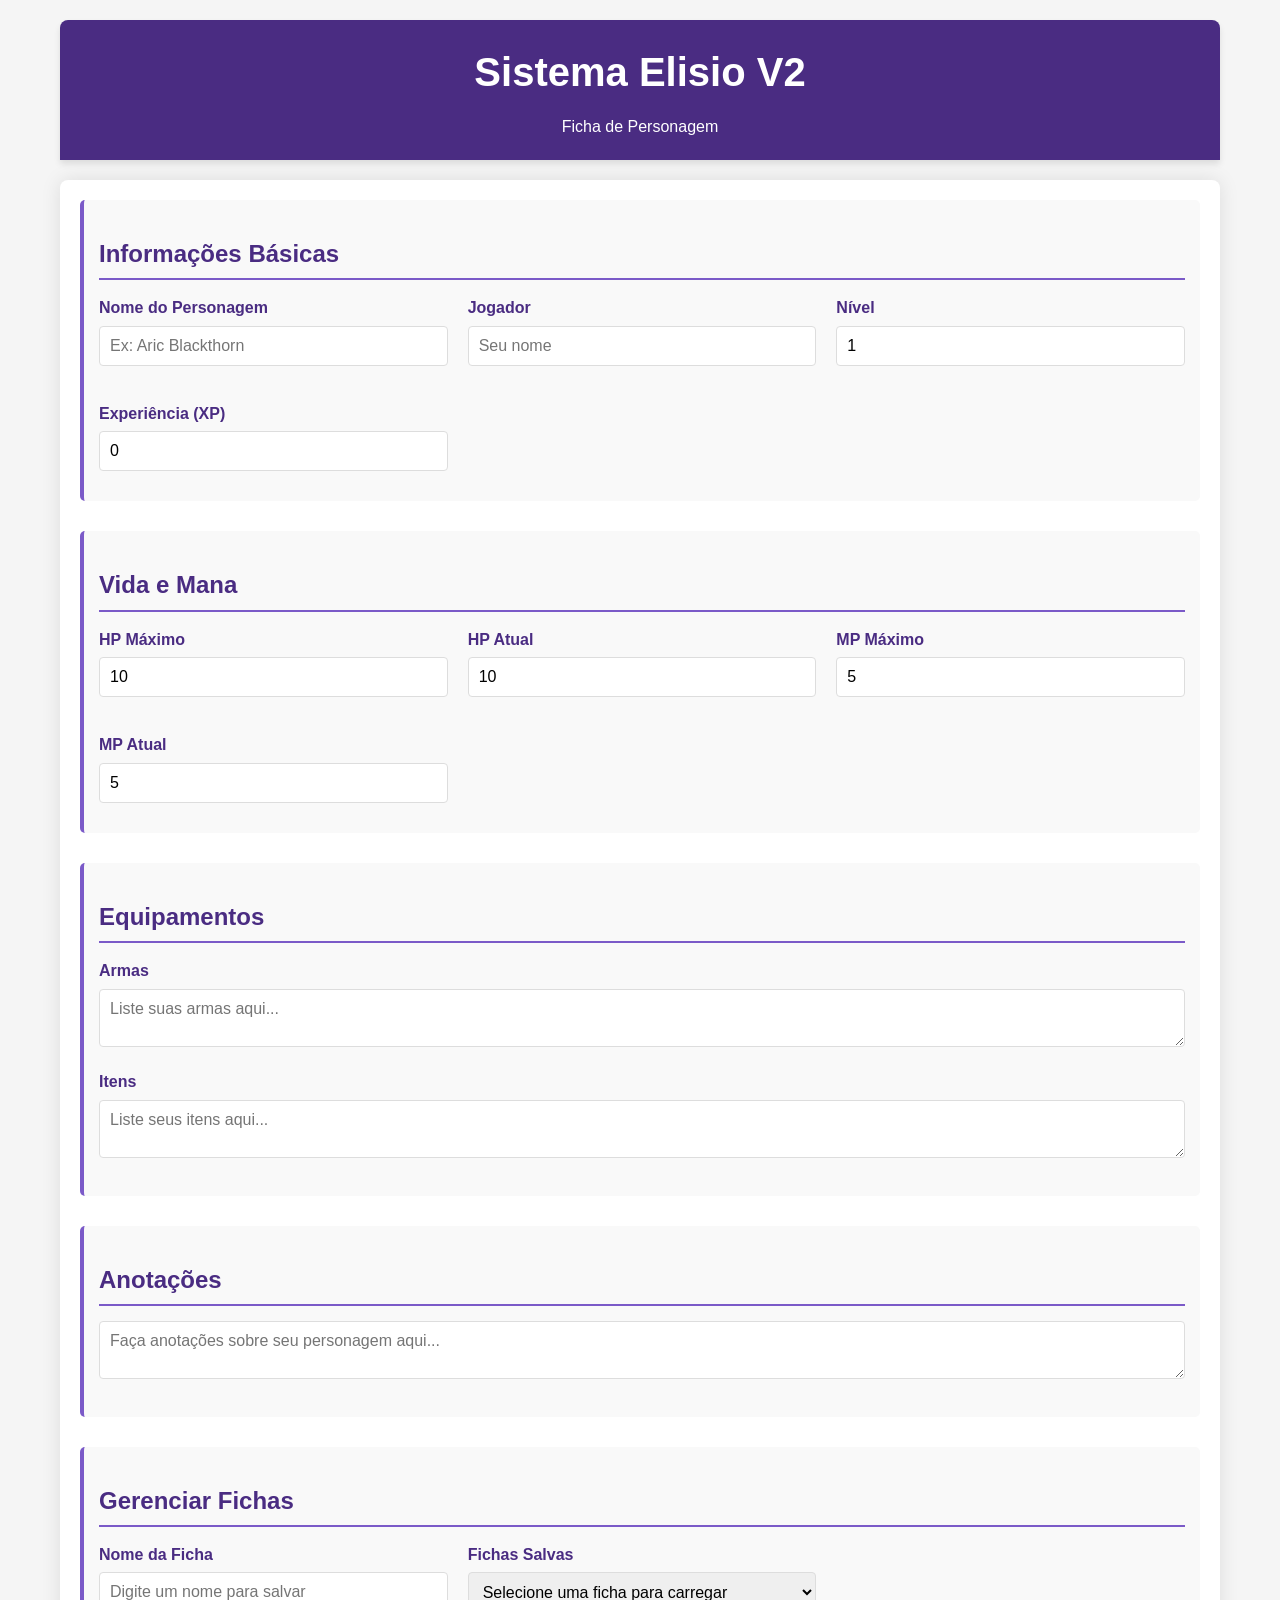
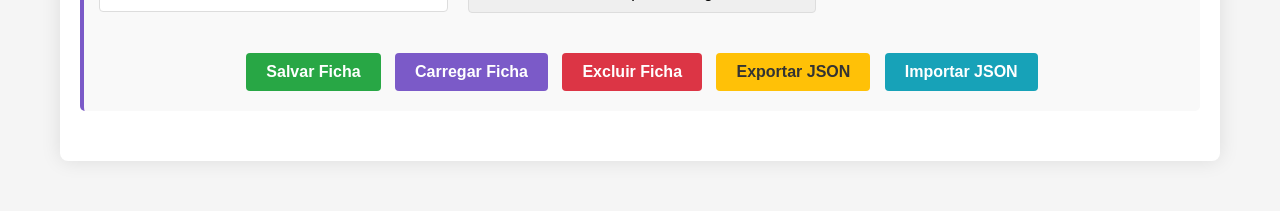
<file: ficha_completa.html>
<!DOCTYPE html>
<html lang="pt-br">
<head>
    <meta charset="UTF-8">
    <meta name="viewport" content="width=device-width, initial-scale=1.0">
    <title>Ficha de Personagem - Sistema Elisio V2</title>
    <style>
        :root {
            --primary-color: #4a2c82;
            --secondary-color: #7b5ac8;
            --accent-color: #e6b31e;
            --success-color: #28a745;
            --danger-color: #dc3545;
            --warning-color: #ffc107;
            --info-color: #17a2b8;
        }

        * {
            box-sizing: border-box;
            margin: 0;
            padding: 0;
            font-family: 'Segoe UI', Tahoma, Geneva, Verdana, sans-serif;
        }

        body {
            background-color: #f5f5f5;
            color: #333;
            line-height: 1.6;
        }

        .container {
            max-width: 1200px;
            margin: 0 auto;
            padding: 20px;
        }

        header {
            background-color: var(--primary-color);
            color: white;
            padding: 20px 0;
            text-align: center;
            border-radius: 8px 8px 0 0;
            margin-bottom: 20px;
            box-shadow: 0 4px 6px rgba(0, 0, 0, 0.1);
        }

        h1 {
            font-size: 2.5rem;
            margin-bottom: 10px;
        }

        h2 {
            color: var(--primary-color);
            border-bottom: 2px solid var(--secondary-color);
            padding-bottom: 5px;
            margin: 20px 0 15px;
        }

        .character-sheet {
            background-color: white;
            border-radius: 8px;
            box-shadow: 0 0 20px rgba(0, 0, 0, 0.1);
            padding: 20px;
            margin-bottom: 30px;
        }

        .section {
            margin-bottom: 30px;
            padding: 15px;
            background-color: #f9f9f9;
            border-radius: 5px;
            border-left: 4px solid var(--secondary-color);
        }

        .grid-container {
            display: grid;
            grid-template-columns: repeat(auto-fill, minmax(300px, 1fr));
            gap: 20px;
        }

        .form-group {
            margin-bottom: 15px;
        }

        label {
            display: block;
            margin-bottom: 5px;
            font-weight: 600;
            color: var(--primary-color);
        }

        input, select, textarea {
            width: 100%;
            padding: 10px;
            border: 1px solid #ddd;
            border-radius: 4px;
            font-size: 16px;
        }

        .btn {
            display: inline-block;
            padding: 10px 20px;
            background-color: var(--secondary-color);
            color: white;
            border: none;
            border-radius: 4px;
            cursor: pointer;
            font-size: 16px;
            font-weight: 600;
            margin: 5px;
        }

        .btn:hover {
            background-color: var(--primary-color);
        }

        .btn-save { background-color: var(--success-color); }
        .btn-delete { background-color: var(--danger-color); }
        .btn-export { background-color: var(--warning-color); color: #333; }
        .btn-import { background-color: var(--info-color); }

        .notification {
            position: fixed;
            top: 20px;
            right: 20px;
            padding: 15px 20px;
            border-radius: 5px;
            color: white;
            font-weight: 600;
            z-index: 1000;
            transform: translateX(100%);
            transition: transform 0.3s ease;
        }

        .notification.show { transform: translateX(0); }
        .notification.success { background-color: var(--success-color); }
        .notification.error { background-color: var(--danger-color); }
        .notification.info { background-color: var(--info-color); }

        @media (max-width: 768px) {
            .grid-container { grid-template-columns: 1fr; }
        }
    </style>
</head>
<body>
    <div class="container">
        <header>
            <h1>Sistema Elisio V2</h1>
            <p>Ficha de Personagem</p>
        </header>

        <div class="character-sheet">
            <div class="section">
                <h2>Informações Básicas</h2>
                <div class="grid-container">
                    <div class="form-group">
                        <label for="character-name">Nome do Personagem</label>
                        <input type="text" id="character-name" placeholder="Ex: Aric Blackthorn">
                    </div>
                    <div class="form-group">
                        <label for="player-name">Jogador</label>
                        <input type="text" id="player-name" placeholder="Seu nome">
                    </div>
                    <div class="form-group">
                        <label for="character-level">Nível</label>
                        <input type="number" id="character-level" min="1" max="20" value="1">
                    </div>
                    <div class="form-group">
                        <label for="character-xp">Experiência (XP)</label>
                        <input type="number" id="character-xp" min="0" value="0">
                    </div>
                </div>
            </div>

            <div class="section">
                <h2>Vida e Mana</h2>
                <div class="grid-container">
                    <div class="form-group">
                        <label for="hp-max">HP Máximo</label>
                        <input type="number" id="hp-max" min="1" value="10">
                    </div>
                    <div class="form-group">
                        <label for="hp-current">HP Atual</label>
                        <input type="number" id="hp-current" min="0" value="10">
                    </div>
                    <div class="form-group">
                        <label for="mp-max">MP Máximo</label>
                        <input type="number" id="mp-max" min="0" value="5">
                    </div>
                    <div class="form-group">
                        <label for="mp-current">MP Atual</label>
                        <input type="number" id="mp-current" min="0" value="5">
                    </div>
                </div>
            </div>

            <div class="section">
                <h2>Equipamentos</h2>
                <div class="form-group">
                    <label for="weapons">Armas</label>
                    <textarea id="weapons" placeholder="Liste suas armas aqui..."></textarea>
                </div>
                <div class="form-group">
                    <label for="items">Itens</label>
                    <textarea id="items" placeholder="Liste seus itens aqui..."></textarea>
                </div>
            </div>

            <div class="section">
                <h2>Anotações</h2>
                <div class="form-group">
                    <textarea id="notes" placeholder="Faça anotações sobre seu personagem aqui..."></textarea>
                </div>
            </div>

            <div class="section">
                <h2>Gerenciar Fichas</h2>
                <div class="grid-container">
                    <div class="form-group">
                        <label for="save-name">Nome da Ficha</label>
                        <input type="text" id="save-name" placeholder="Digite um nome para salvar">
                    </div>
                    <div class="form-group">
                        <label for="saved-characters">Fichas Salvas</label>
                        <select id="saved-characters">
                            <option value="">Selecione uma ficha para carregar</option>
                        </select>
                    </div>
                </div>
                <div style="text-align: center; margin-top: 20px;">
                    <button class="btn btn-save" id="save-character">Salvar Ficha</button>
                    <button class="btn" id="load-character">Carregar Ficha</button>
                    <button class="btn btn-delete" id="delete-character">Excluir Ficha</button>
                    <button class="btn btn-export" id="export-character">Exportar JSON</button>
                    <button class="btn btn-import" id="import-character">Importar JSON</button>
                </div>
            </div>
        </div>
    </div>

    <input type="file" id="import-file" accept=".json" style="display: none;">

    <script>
        class CharacterSheet {
            constructor() {
                this.init();
            }

            init() {
                this.setupEventListeners();
                this.loadSavedCharacters();
            }

            setupEventListeners() {
                document.getElementById('save-character').addEventListener('click', () => this.saveCharacter());
                document.getElementById('load-character').addEventListener('click', () => this.loadCharacter());
                document.getElementById('delete-character').addEventListener('click', () => this.deleteCharacter());
                document.getElementById('export-character').addEventListener('click', () => this.exportCharacter());
                document.getElementById('import-character').addEventListener('click', () => this.importCharacter());
                document.getElementById('import-file').addEventListener('change', (e) => this.handleFileImport(e));
            }

            collectCharacterData() {
                return {
                    timestamp: new Date().toISOString(),
                    name: document.getElementById('character-name').value,
                    player: document.getElementById('player-name').value,
                    level: document.getElementById('character-level').value,
                    xp: document.getElementById('character-xp').value,
                    hpMax: document.getElementById('hp-max').value,
                    hpCurrent: document.getElementById('hp-current').value,
                    mpMax: document.getElementById('mp-max').value,
                    mpCurrent: document.getElementById('mp-current').value,
                    weapons: document.getElementById('weapons').value,
                    items: document.getElementById('items').value,
                    notes: document.getElementById('notes').value
                };
            }

            loadCharacterData(data) {
                document.getElementById('character-name').value = data.name || '';
                document.getElementById('player-name').value = data.player || '';
                document.getElementById('character-level').value = data.level || 1;
                document.getElementById('character-xp').value = data.xp || 0;
                document.getElementById('hp-max').value = data.hpMax || 10;
                document.getElementById('hp-current').value = data.hpCurrent || 10;
                document.getElementById('mp-max').value = data.mpMax || 5;
                document.getElementById('mp-current').value = data.mpCurrent || 5;
                document.getElementById('weapons').value = data.weapons || '';
                document.getElementById('items').value = data.items || '';
                document.getElementById('notes').value = data.notes || '';
            }

            saveCharacter() {
                const saveName = document.getElementById('save-name').value.trim();
                if (!saveName) {
                    this.showNotification('Digite um nome para salvar a ficha!', 'error');
                    return;
                }

                const characterData = this.collectCharacterData();
                const savedCharacters = JSON.parse(localStorage.getItem('elisio_characters') || '{}');
                savedCharacters[saveName] = characterData;
                localStorage.setItem('elisio_characters', JSON.stringify(savedCharacters));
                
                this.loadSavedCharacters();
                this.showNotification('Ficha salva com sucesso!', 'success');
                document.getElementById('save-name').value = '';
            }

            loadCharacter() {
                const selectedCharacter = document.getElementById('saved-characters').value;
                if (!selectedCharacter) {
                    this.showNotification('Selecione uma ficha para carregar!', 'error');
                    return;
                }

                const savedCharacters = JSON.parse(localStorage.getItem('elisio_characters') || '{}');
                if (savedCharacters[selectedCharacter]) {
                    this.loadCharacterData(savedCharacters[selectedCharacter]);
                    this.showNotification('Ficha carregada com sucesso!', 'success');
                }
            }

            deleteCharacter() {
                const selectedCharacter = document.getElementById('saved-characters').value;
                if (!selectedCharacter) {
                    this.showNotification('Selecione uma ficha para excluir!', 'error');
                    return;
                }

                if (confirm('Tem certeza que deseja excluir a ficha "' + selectedCharacter + '"?')) {
                    const savedCharacters = JSON.parse(localStorage.getItem('elisio_characters') || '{}');
                    delete savedCharacters[selectedCharacter];
                    localStorage.setItem('elisio_characters', JSON.stringify(savedCharacters));
                    
                    this.loadSavedCharacters();
                    this.showNotification('Ficha excluída com sucesso!', 'success');
                }
            }

            exportCharacter() {
                const characterData = this.collectCharacterData();
                const characterName = characterData.name || 'personagem';
                
                const dataStr = JSON.stringify(characterData, null, 2);
                const dataBlob = new Blob([dataStr], { type: 'application/json' });
                
                const link = document.createElement('a');
                link.href = URL.createObjectURL(dataBlob);
                link.download = characterName + '_elisio_v2.json';
                link.click();
                
                this.showNotification('Ficha exportada com sucesso!', 'success');
            }

            importCharacter() {
                document.getElementById('import-file').click();
            }

            handleFileImport(event) {
                const file = event.target.files[0];
                if (!file) return;

                const reader = new FileReader();
                reader.onload = (e) => {
                    try {
                        const data = JSON.parse(e.target.result);
                        this.loadCharacterData(data);
                        this.showNotification('Ficha importada com sucesso!', 'success');
                    } catch (error) {
                        this.showNotification('Erro ao importar arquivo JSON!', 'error');
                    }
                };
                reader.readAsText(file);
                event.target.value = '';
            }

            loadSavedCharacters() {
                const savedCharacters = JSON.parse(localStorage.getItem('elisio_characters') || '{}');
                const select = document.getElementById('saved-characters');
                
                select.innerHTML = '<option value="">Selecione uma ficha para carregar</option>';
                
                Object.keys(savedCharacters).forEach(name => {
                    const option = document.createElement('option');
                    option.value = name;
                    option.textContent = name;
                    select.appendChild(option);
                });
            }

            showNotification(message, type) {
                const existingNotification = document.querySelector('.notification');
                if (existingNotification) {
                    existingNotification.remove();
                }

                const notification = document.createElement('div');
                notification.className = 'notification ' + type;
                notification.textContent = message;
                
                document.body.appendChild(notification);
                
                setTimeout(() => notification.classList.add('show'), 100);
                setTimeout(() => {
                    notification.classList.remove('show');
                    setTimeout(() => notification.remove(), 300);
                }, 3000);
            }
        }

        document.addEventListener('DOMContentLoaded', () => {
            new CharacterSheet();
        });
    </script>
</body>
</html>
</file>
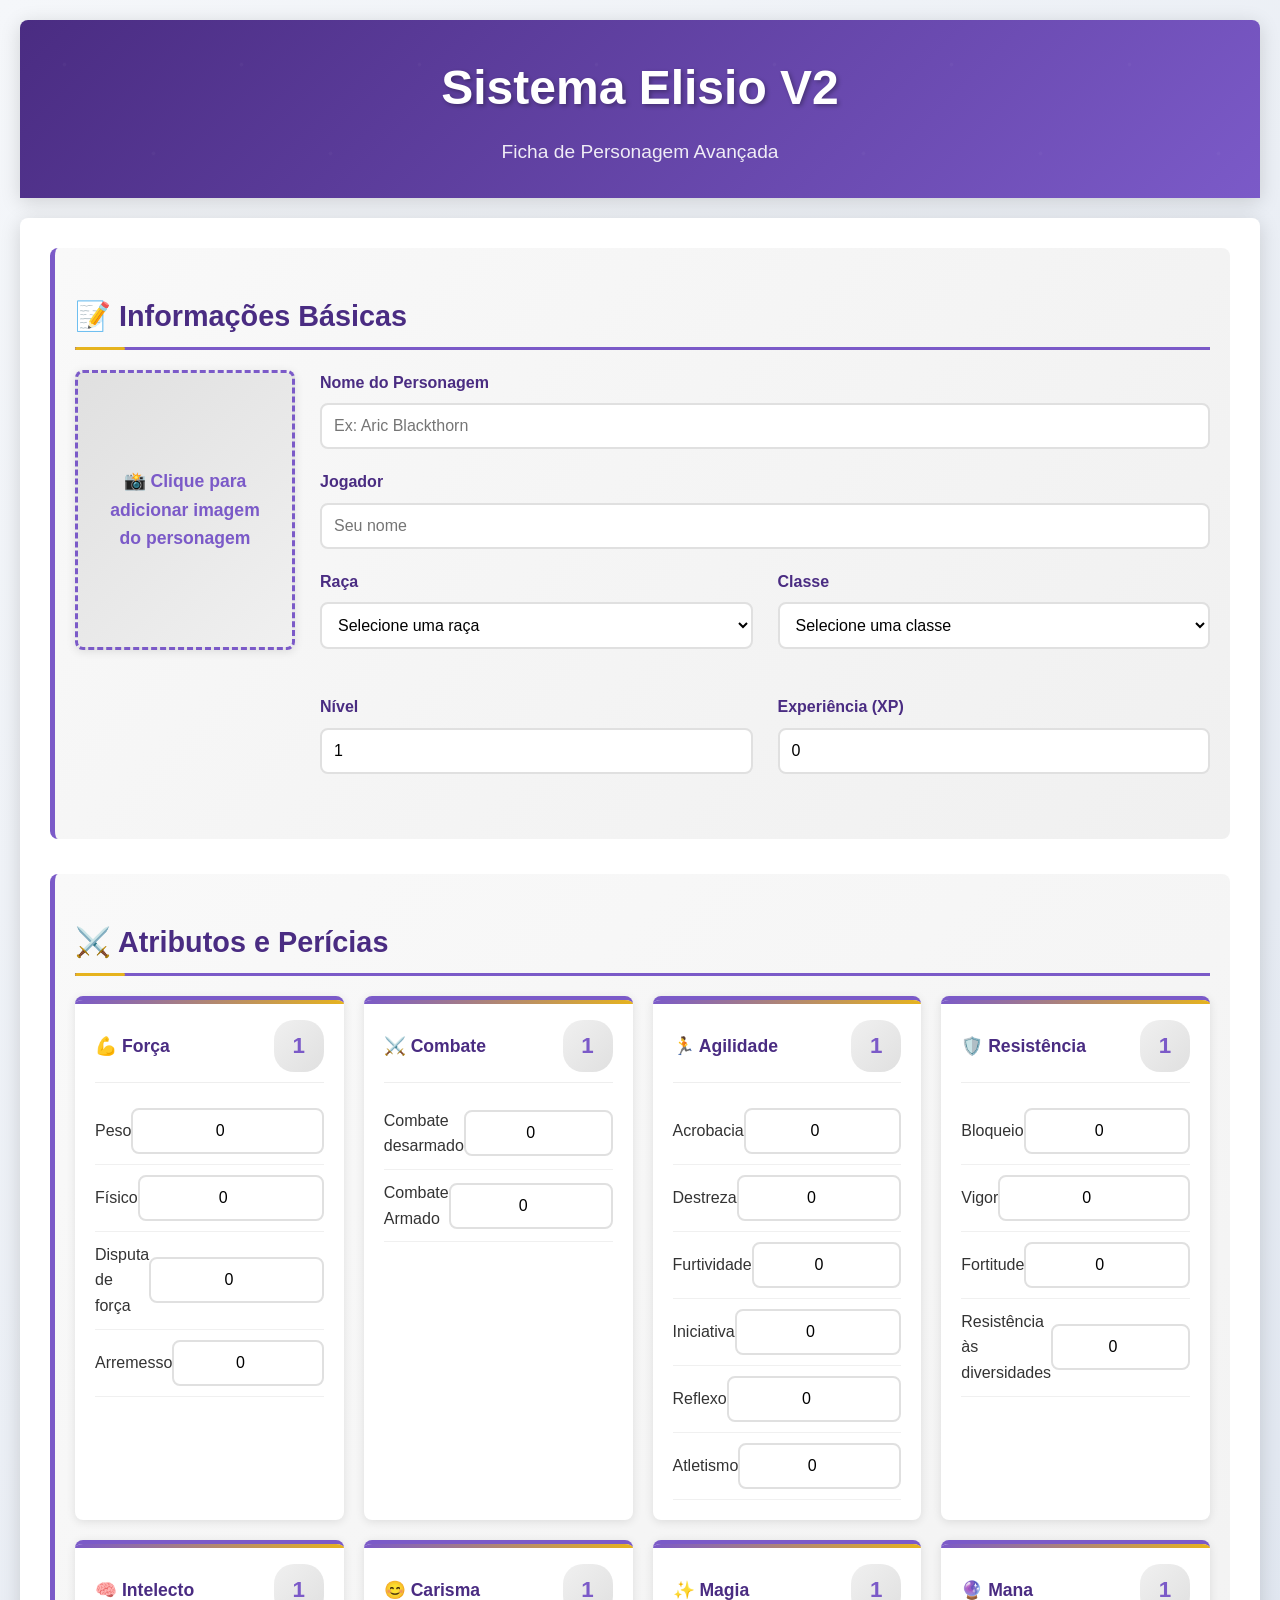
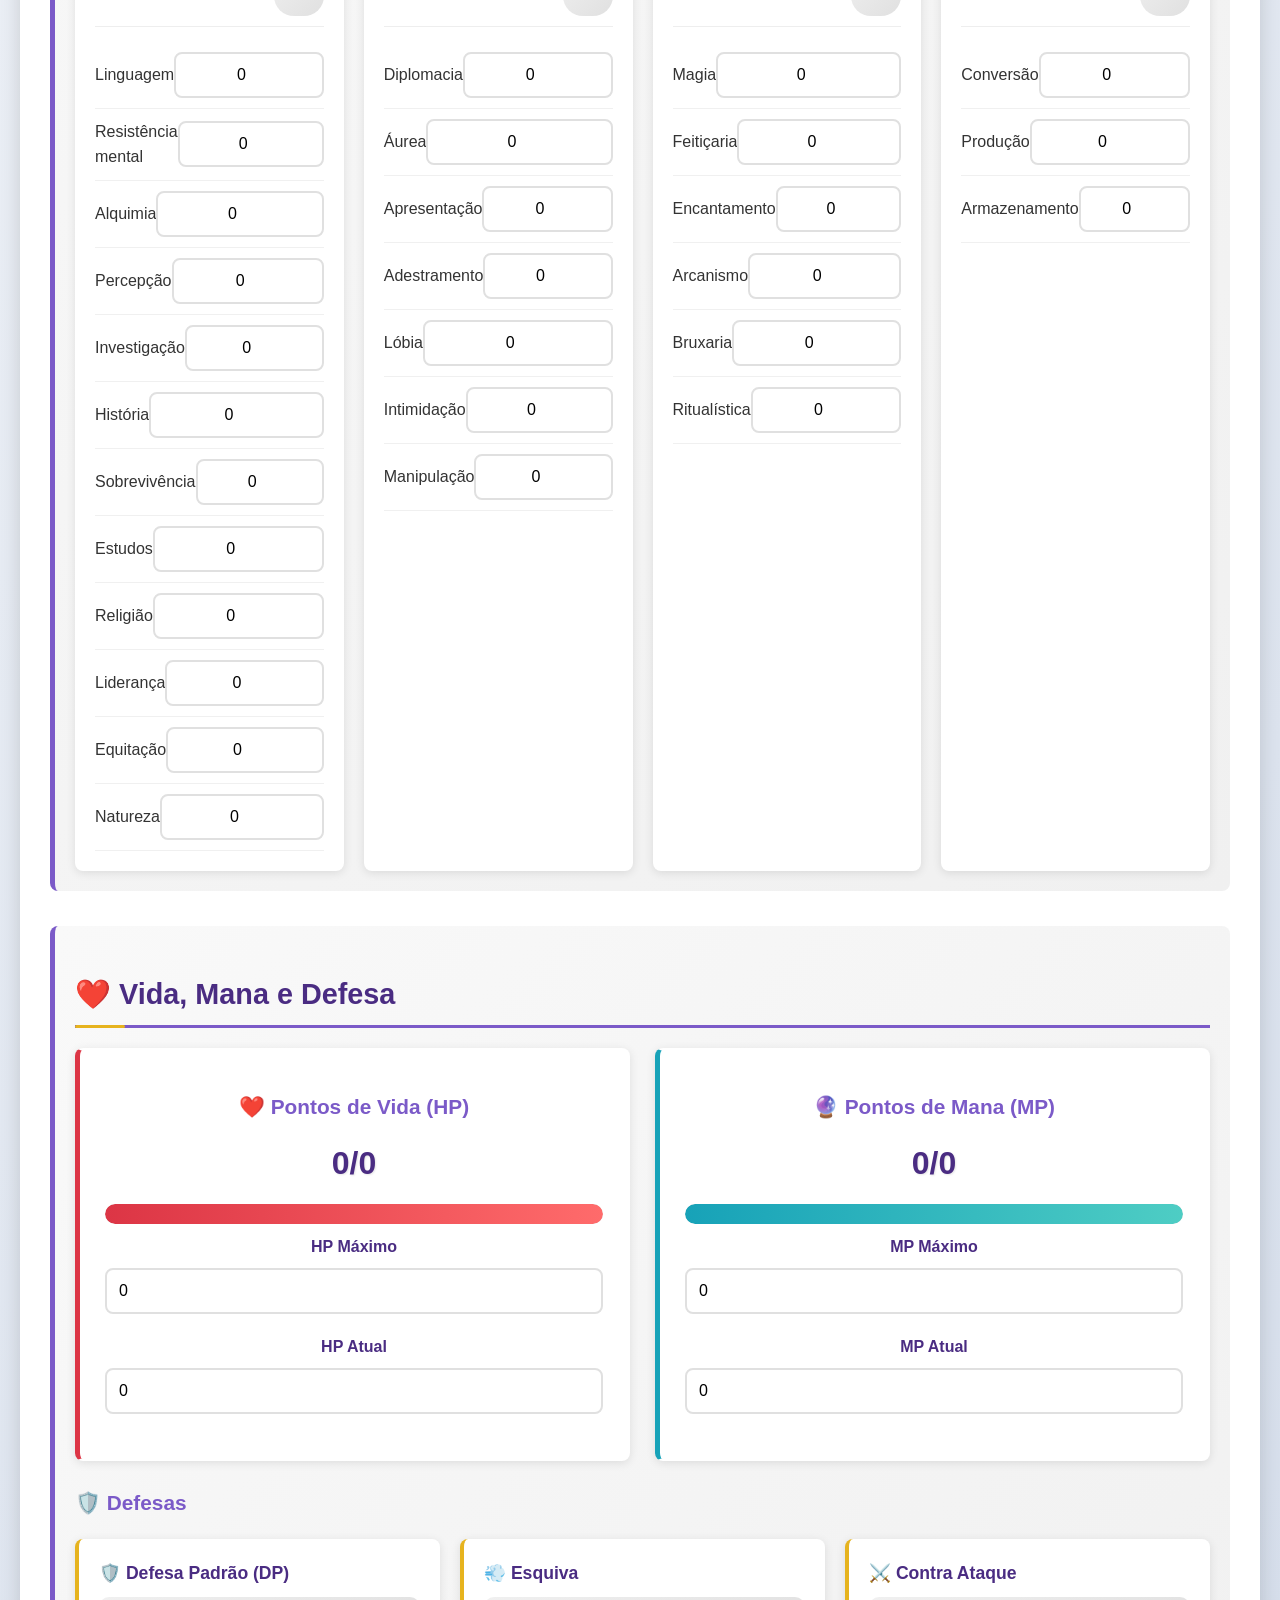
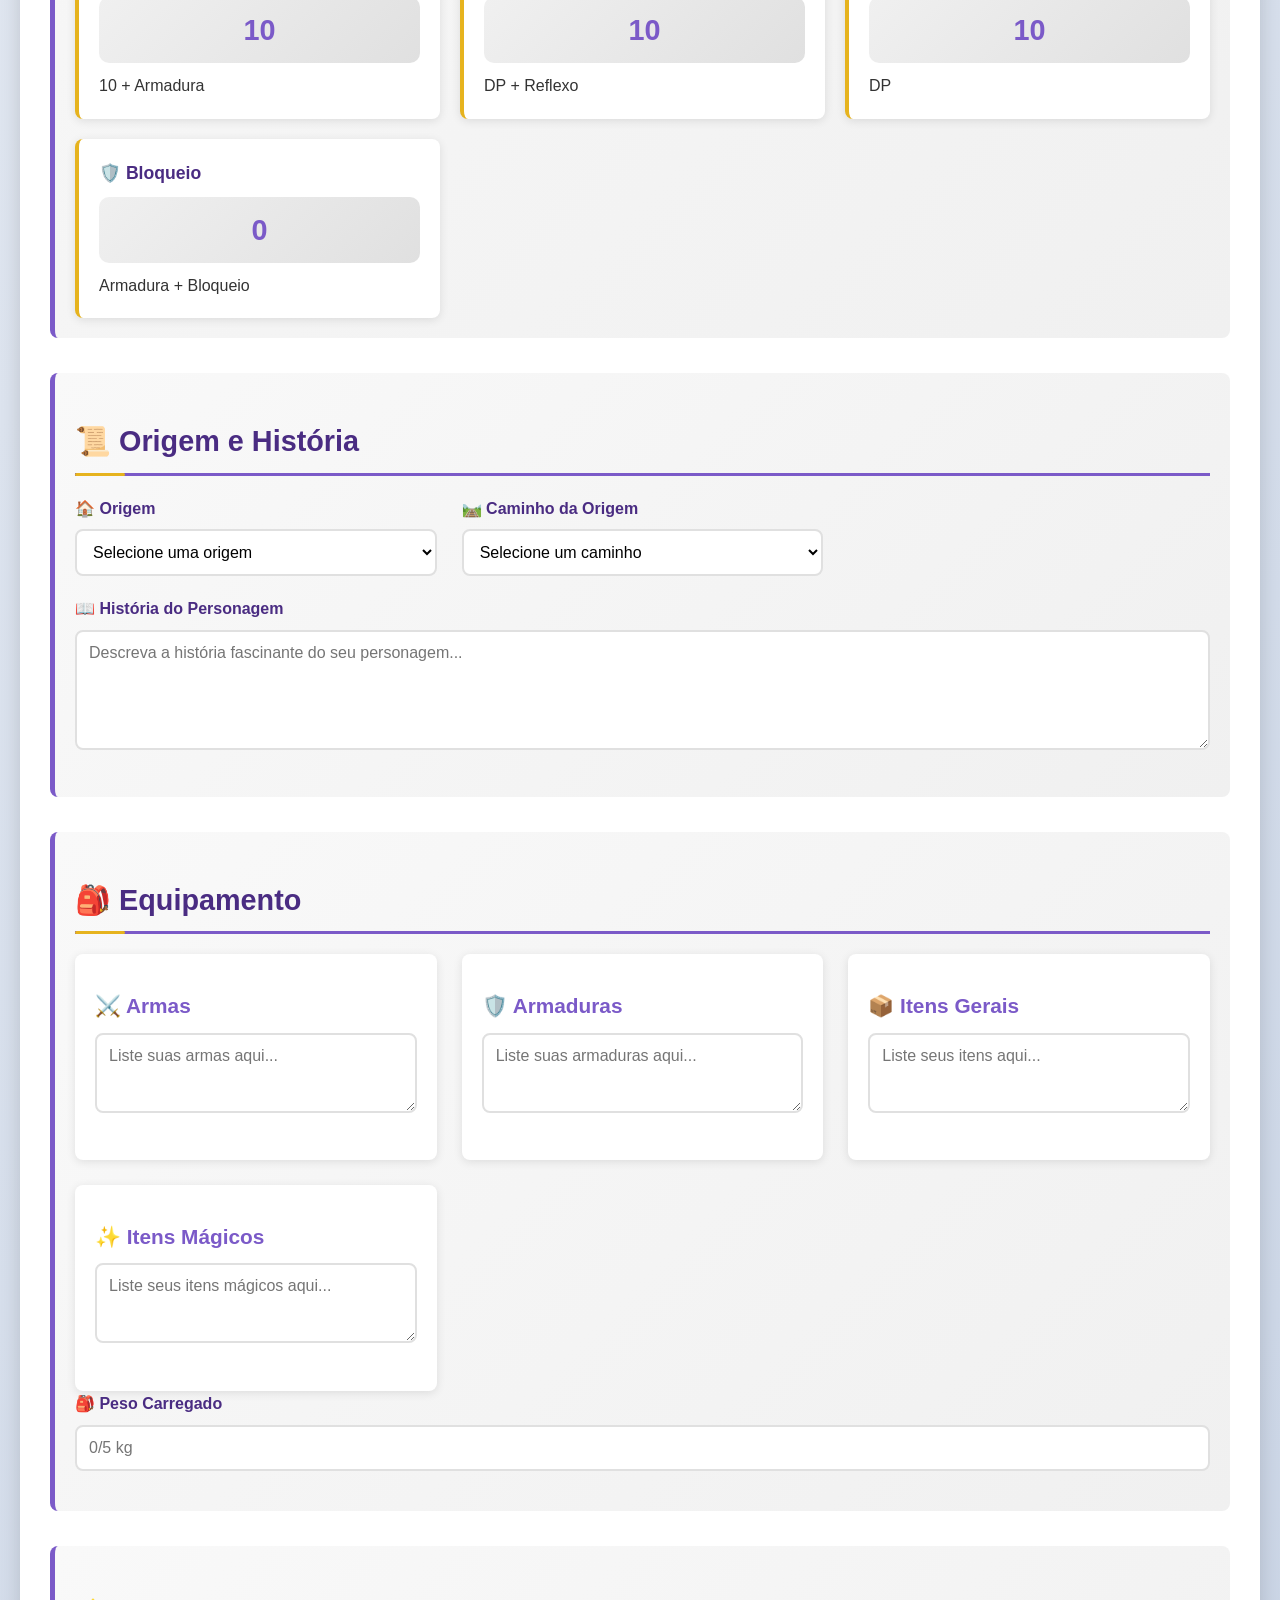
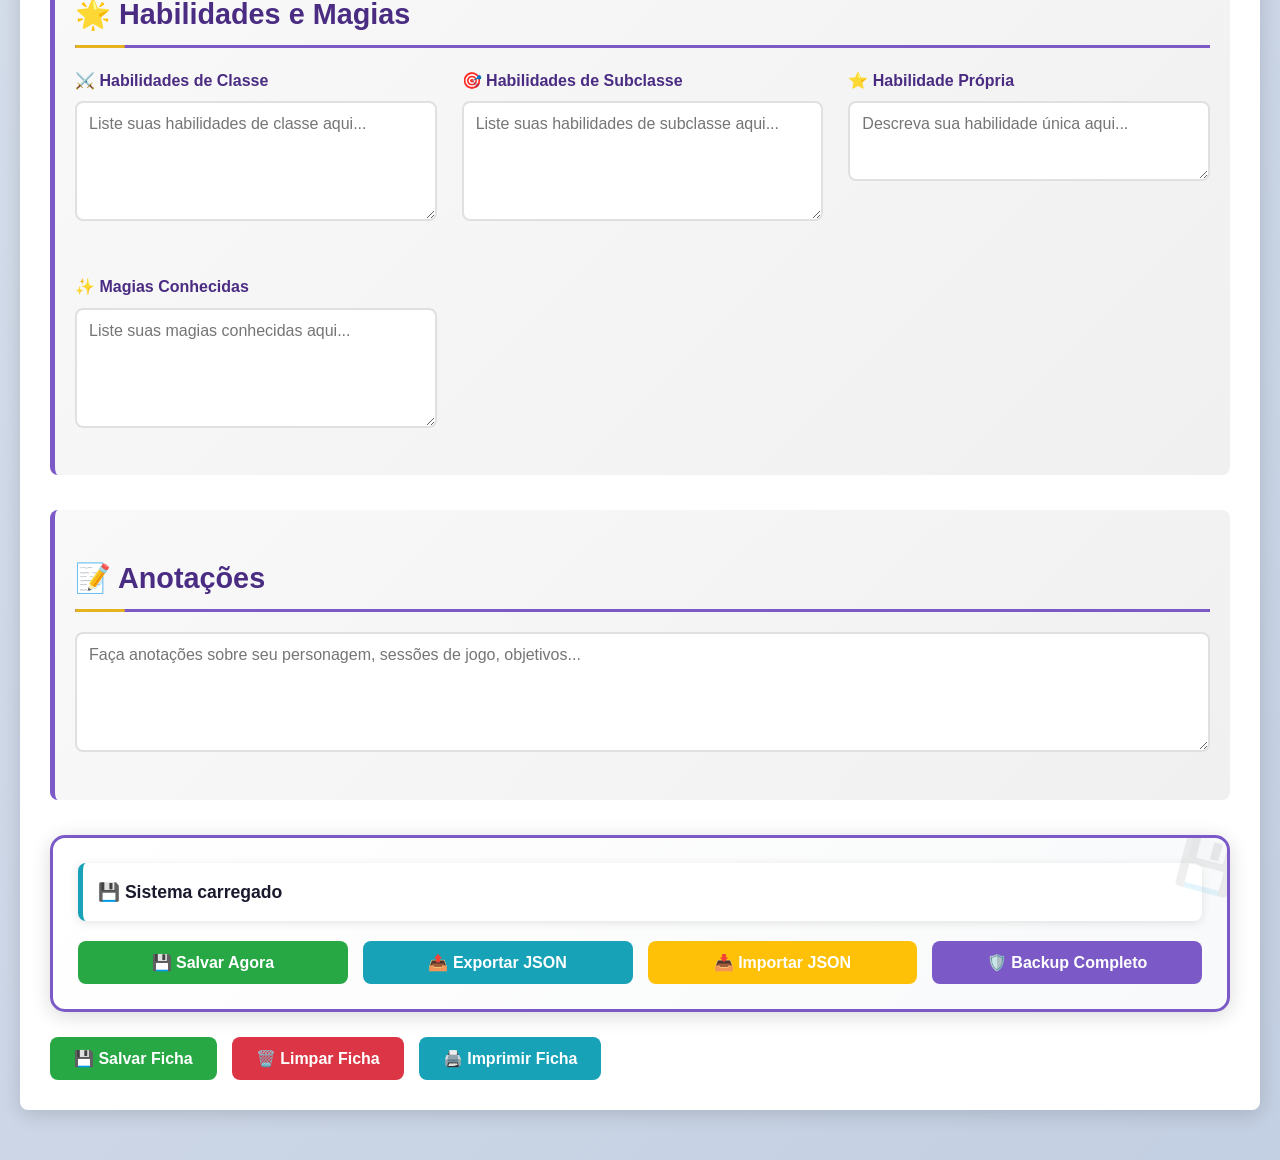
<file: ficha_elisio_v2_final.html>
<!DOCTYPE html>
<html lang="pt-br">
<head>
    <meta charset="UTF-8">
    <meta name="viewport" content="width=device-width, initial-scale=1.0">
    <title>Ficha de Personagem - Sistema Elisio V2</title>
    <style>
        :root {
            --primary-color: #4a2c82;
            --secondary-color: #7b5ac8;
            --accent-color: #e6b31e;
            --dark-color: #1a1a2e;
            --light-color: #f8f9fa;
            --success-color: #28a745;
            --danger-color: #dc3545;
            --warning-color: #ffc107;
            --info-color: #17a2b8;
            --shadow-light: 0 2px 10px rgba(0, 0, 0, 0.1);
            --shadow-medium: 0 4px 20px rgba(0, 0, 0, 0.15);
            --border-radius: 8px;
            --transition-smooth: all 0.3s cubic-bezier(0.4, 0, 0.2, 1);
        }

        * {
            box-sizing: border-box;
            margin: 0;
            padding: 0;
            font-family: 'Segoe UI', Tahoma, Geneva, Verdana, sans-serif;
        }

        body {
            background: linear-gradient(135deg, #f5f7fa 0%, #c3cfe2 100%);
            color: #333;
            line-height: 1.6;
            min-height: 100vh;
        }

        .container {
            max-width: 1400px;
            margin: 0 auto;
            padding: 20px;
        }

        /* Header melhorado */
        header {
            background: linear-gradient(135deg, var(--primary-color) 0%, var(--secondary-color) 100%);
            color: white;
            padding: 30px 0;
            text-align: center;
            border-radius: var(--border-radius) var(--border-radius) 0 0;
            margin-bottom: 20px;
            box-shadow: var(--shadow-medium);
            position: relative;
            overflow: hidden;
        }

        header::before {
            content: '';
            position: absolute;
            top: 0;
            left: 0;
            right: 0;
            bottom: 0;
            background: url('data:image/svg+xml,<svg xmlns="http://www.w3.org/2000/svg" viewBox="0 0 100 100"><defs><pattern id="grain" width="100" height="100" patternUnits="userSpaceOnUse"><circle cx="25" cy="25" r="1" fill="white" opacity="0.1"/><circle cx="75" cy="75" r="1" fill="white" opacity="0.1"/></pattern></defs><rect width="100" height="100" fill="url(%23grain)"/></svg>');
            opacity: 0.3;
        }

        h1 {
            font-size: 3rem;
            margin-bottom: 10px;
            font-weight: 700;
            text-shadow: 2px 2px 4px rgba(0, 0, 0, 0.3);
            position: relative;
            z-index: 1;
        }

        header p {
            font-size: 1.2rem;
            opacity: 0.9;
            position: relative;
            z-index: 1;
        }

        h2 {
            color: var(--primary-color);
            border-bottom: 3px solid var(--secondary-color);
            padding-bottom: 8px;
            margin: 25px 0 20px;
            font-size: 1.8rem;
            position: relative;
        }

        h2::after {
            content: '';
            position: absolute;
            bottom: -3px;
            left: 0;
            width: 50px;
            height: 3px;
            background: var(--accent-color);
            border-radius: 2px;
        }

        h3 {
            color: var(--secondary-color);
            margin: 15px 0 10px;
            font-size: 1.3rem;
            font-weight: 600;
        }

        /* Character sheet melhorado */
        .character-sheet {
            background: white;
            border-radius: var(--border-radius);
            box-shadow: var(--shadow-medium);
            padding: 30px;
            margin-bottom: 30px;
            position: relative;
        }

        .section {
            margin-bottom: 35px;
            padding: 20px;
            background: linear-gradient(135deg, #f9f9f9 0%, #f0f0f0 100%);
            border-radius: var(--border-radius);
            border-left: 5px solid var(--secondary-color);
            transition: var(--transition-smooth);
            position: relative;
        }

        .section:hover {
            transform: translateY(-2px);
            box-shadow: var(--shadow-medium);
        }

        /* Grid melhorado */
        .grid-container {
            display: grid;
            grid-template-columns: repeat(auto-fill, minmax(320px, 1fr));
            gap: 25px;
        }

        .character-info {
            display: flex;
            flex-wrap: wrap;
            gap: 25px;
            margin-bottom: 25px;
        }

        /* Imagem do personagem melhorada */
        .character-image {
            flex: 0 0 220px;
            height: 280px;
            background: linear-gradient(135deg, #e0e0e0 0%, #f0f0f0 100%);
            border-radius: var(--border-radius);
            overflow: hidden;
            display: flex;
            align-items: center;
            justify-content: center;
            position: relative;
            box-shadow: var(--shadow-light);
            transition: var(--transition-smooth);
            border: 3px dashed var(--secondary-color);
        }

        .character-image:hover {
            border-color: var(--accent-color);
            transform: scale(1.02);
        }

        .character-image.has-image {
            border: 3px solid var(--success-color);
        }

        .character-image img {
            max-width: 100%;
            max-height: 100%;
            object-fit: cover;
            border-radius: 5px;
        }

        .character-image input {
            position: absolute;
            width: 100%;
            height: 100%;
            opacity: 0;
            cursor: pointer;
            z-index: 2;
        }

        .character-image .upload-text {
            position: absolute;
            text-align: center;
            padding: 20px;
            color: var(--secondary-color);
            font-weight: 600;
            font-size: 1.1rem;
            z-index: 1;
        }

        .character-details {
            flex: 1;
            min-width: 350px;
        }

        /* Form groups melhorados */
        .form-group {
            margin-bottom: 20px;
            position: relative;
        }

        label {
            display: block;
            margin-bottom: 8px;
            font-weight: 600;
            color: var(--primary-color);
            font-size: 1rem;
        }

        input[type="text"],
        input[type="number"],
        select,
        textarea {
            width: 100%;
            padding: 12px;
            border: 2px solid #e0e0e0;
            border-radius: var(--border-radius);
            font-size: 16px;
            transition: var(--transition-smooth);
            background: white;
        }

        input[type="text"]:focus,
        input[type="number"]:focus,
        select:focus,
        textarea:focus {
            border-color: var(--secondary-color);
            outline: none;
            box-shadow: 0 0 0 3px rgba(123, 90, 200, 0.1);
            transform: translateY(-1px);
        }

        /* Atributos melhorados */
        .attributes-grid {
            display: grid;
            grid-template-columns: repeat(auto-fill, minmax(250px, 1fr));
            gap: 20px;
        }

        .attribute-card {
            background: white;
            border-radius: var(--border-radius);
            padding: 20px;
            box-shadow: var(--shadow-light);
            border-top: 4px solid var(--secondary-color);
            transition: var(--transition-smooth);
            position: relative;
            overflow: hidden;
        }

        .attribute-card::before {
            content: '';
            position: absolute;
            top: 0;
            left: 0;
            right: 0;
            height: 4px;
            background: linear-gradient(90deg, var(--secondary-color) 0%, var(--accent-color) 100%);
        }

        .attribute-card:hover {
            transform: translateY(-3px);
            box-shadow: var(--shadow-medium);
        }

        .attribute-header {
            display: flex;
            justify-content: space-between;
            align-items: center;
            margin-bottom: 15px;
            padding-bottom: 10px;
            border-bottom: 1px solid #eee;
        }

        .attribute-name {
            font-weight: 700;
            color: var(--primary-color);
            font-size: 1.1rem;
        }

        .attribute-value {
            font-size: 1.4rem;
            font-weight: 700;
            color: var(--secondary-color);
            cursor: pointer;
            padding: 8px 12px;
            border-radius: 20px;
            background: linear-gradient(135deg, #f0f0f0 0%, #e0e0e0 100%);
            transition: var(--transition-smooth);
            min-width: 50px;
            text-align: center;
        }

        .attribute-value:hover {
            background: linear-gradient(135deg, var(--accent-color) 0%, #ffd700 100%);
            color: white;
            transform: scale(1.1);
        }

        .skill-list {
            list-style-type: none;
        }

        .skill-item {
            display: flex;
            justify-content: space-between;
            align-items: center;
            padding: 10px 0;
            border-bottom: 1px solid #f0f0f0;
            transition: var(--transition-smooth);
        }

        .skill-item:hover {
            background: #f8f9fa;
            margin: 0 -10px;
            padding: 10px;
            border-radius: 5px;
        }

        .skill-name {
            flex: 1;
            font-weight: 500;
        }

        .skill-value {
            width: 70px;
            text-align: center;
            padding: 6px;
            border: 1px solid #ddd;
            border-radius: 5px;
            transition: var(--transition-smooth);
        }

        .skill-value:focus {
            border-color: var(--secondary-color);
            background: #fff3cd;
        }

        /* Botões melhorados */
        .btn {
            display: inline-flex;
            align-items: center;
            justify-content: center;
            gap: 8px;
            padding: 12px 24px;
            background: var(--secondary-color);
            color: white;
            border: none;
            border-radius: var(--border-radius);
            cursor: pointer;
            font-size: 16px;
            font-weight: 600;
            transition: var(--transition-smooth);
            text-decoration: none;
            position: relative;
            overflow: hidden;
        }

        .btn::before {
            content: '';
            position: absolute;
            top: 0;
            left: -100%;
            width: 100%;
            height: 100%;
            background: linear-gradient(90deg, transparent, rgba(255, 255, 255, 0.2), transparent);
            transition: left 0.5s;
        }

        .btn:hover::before {
            left: 100%;
        }

        .btn:hover {
            background: var(--primary-color);
            transform: translateY(-2px);
            box-shadow: var(--shadow-medium);
        }

        .btn:active {
            transform: translateY(0);
        }

        .btn-save { background: var(--success-color); }
        .btn-reset { background: var(--danger-color); }
        .btn-print { background: var(--info-color); }
        .btn-export { background: var(--info-color); }
        .btn-import { background: var(--warning-color); }
        .btn-backup { background: var(--secondary-color); }

        .button-group {
            display: flex;
            flex-wrap: wrap;
            gap: 15px;
            margin-top: 25px;
        }

        /* Health/Mana melhorado */
        .health-mana {
            display: grid;
            grid-template-columns: repeat(auto-fit, minmax(300px, 1fr));
            gap: 25px;
            margin-bottom: 25px;
        }

        .health-mana-item {
            background: white;
            padding: 25px;
            border-radius: var(--border-radius);
            box-shadow: var(--shadow-light);
            text-align: center;
            transition: var(--transition-smooth);
            border: 2px solid transparent;
        }

        .health-mana-item:hover {
            border-color: var(--secondary-color);
            transform: translateY(-2px);
        }

        .health-mana-item.hp {
            border-left: 5px solid var(--danger-color);
        }

        .health-mana-item.mp {
            border-left: 5px solid var(--info-color);
        }

        .health-mana-value {
            font-size: 2rem;
            font-weight: 700;
            margin: 15px 0;
            color: var(--primary-color);
            text-shadow: 1px 1px 2px rgba(0, 0, 0, 0.1);
        }

        .hp-bar, .mp-bar {
            width: 100%;
            height: 20px;
            background: #e0e0e0;
            border-radius: 10px;
            overflow: hidden;
            margin: 10px 0;
            position: relative;
        }

        .hp-fill {
            height: 100%;
            background: linear-gradient(90deg, var(--danger-color) 0%, #ff6b6b 100%);
            transition: width 0.5s ease;
            border-radius: 10px;
        }

        .mp-fill {
            height: 100%;
            background: linear-gradient(90deg, var(--info-color) 0%, #4ecdc4 100%);
            transition: width 0.5s ease;
            border-radius: 10px;
        }

        /* Defense cards melhorados */
        .defense-types {
            display: grid;
            grid-template-columns: repeat(auto-fill, minmax(280px, 1fr));
            gap: 20px;
            margin-top: 20px;
        }

        .defense-card {
            background: white;
            padding: 20px;
            border-radius: var(--border-radius);
            box-shadow: var(--shadow-light);
            border-left: 4px solid var(--accent-color);
            transition: var(--transition-smooth);
        }

        .defense-card:hover {
            transform: translateY(-3px);
            box-shadow: var(--shadow-medium);
        }

        .defense-name {
            font-weight: 700;
            margin-bottom: 8px;
            color: var(--primary-color);
            font-size: 1.1rem;
        }

        .defense-value {
            font-size: 1.8rem;
            font-weight: 700;
            color: var(--secondary-color);
            text-align: center;
            padding: 10px;
            background: linear-gradient(135deg, #f0f0f0 0%, #e0e0e0 100%);
            border-radius: 10px;
            margin: 10px 0;
        }

        /* Sistema de Salvamento - CSS Integrado e Melhorado */
        .save-container {
            background: linear-gradient(135deg, #ffffff 0%, #f8f9fa 100%);
            border: 3px solid var(--secondary-color);
            border-radius: 15px;
            padding: 25px;
            margin: 25px 0;
            box-shadow: var(--shadow-medium);
            position: relative;
            overflow: hidden;
        }

        .save-container::before {
            content: '💾';
            position: absolute;
            top: -10px;
            right: -10px;
            font-size: 3rem;
            opacity: 0.1;
            transform: rotate(15deg);
        }

        .save-status {
            display: flex;
            justify-content: space-between;
            align-items: center;
            margin-bottom: 20px;
            padding: 15px;
            background: white;
            border-radius: var(--border-radius);
            border-left: 5px solid var(--info-color);
            box-shadow: var(--shadow-light);
            transition: var(--transition-smooth);
        }

        .save-status.unsaved {
            border-left-color: var(--warning-color);
            background: linear-gradient(135deg, #fff3cd 0%, #ffeaa7 20%, #fff3cd 100%);
            animation: pulse-warning 2s infinite;
        }

        .save-status.saved {
            border-left-color: var(--success-color);
            background: linear-gradient(135deg, #d4edda 0%, #55efc4 20%, #d4edda 100%);
        }

        .save-status.error {
            border-left-color: var(--danger-color);
            background: linear-gradient(135deg, #f8d7da 0%, #fd79a8 20%, #f8d7da 100%);
        }

        @keyframes pulse-warning {
            0%, 100% { transform: scale(1); }
            50% { transform: scale(1.02); }
        }

        #save-status-text {
            font-weight: 700;
            color: var(--dark-color);
            font-size: 1.1rem;
        }

        #last-save-time {
            font-size: 0.9rem;
            color: #666;
            font-style: italic;
        }

        .save-controls {
            display: grid;
            grid-template-columns: repeat(auto-fit, minmax(180px, 1fr));
            gap: 15px;
        }

        .save-controls .btn {
            justify-self: stretch;
        }

        /* Notificações melhoradas */
        .notification {
            position: fixed;
            top: 20px;
            right: 20px;
            padding: 20px 25px;
            border-radius: 10px;
            color: white;
            font-weight: 600;
            z-index: 1000;
            transform: translateX(100%);
            transition: var(--transition-smooth);
            box-shadow: var(--shadow-medium);
            max-width: 350px;
            backdrop-filter: blur(10px);
        }

        .notification.show {
            transform: translateX(0);
        }

        .notification.success { 
            background: linear-gradient(135deg, var(--success-color) 0%, #00b894 100%);
        }
        .notification.error { 
            background: linear-gradient(135deg, var(--danger-color) 0%, #e84393 100%);
        }
        .notification.warning { 
            background: linear-gradient(135deg, var(--warning-color) 0%, #fdcb6e 100%);
            color: var(--dark-color);
        }
        .notification.info { 
            background: linear-gradient(135deg, var(--info-color) 0%, #00cec9 100%);
        }

        .progress-bar {
            width: 100%;
            height: 4px;
            background-color: rgba(255, 255, 255, 0.3);
            border-radius: 2px;
            margin-top: 12px;
            overflow: hidden;
        }

        .progress-fill {
            height: 100%;
            background-color: white;
            width: 0%;
            transition: width 0.3s linear;
            border-radius: 2px;
        }

        /* Inventory melhorado */
        .inventory {
            display: grid;
            grid-template-columns: repeat(auto-fit, minmax(320px, 1fr));
            gap: 25px;
        }

        .inventory-section {
            background: white;
            padding: 20px;
            border-radius: var(--border-radius);
            box-shadow: var(--shadow-light);
            transition: var(--transition-smooth);
        }

        .inventory-section:hover {
            transform: translateY(-2px);
            box-shadow: var(--shadow-medium);
        }

        .textarea-large {
            min-height: 120px;
            resize: vertical;
        }

        .textarea-small {
            min-height: 80px;
            resize: vertical;
        }

        /* Loading spinner */
        .loading {
            display: inline-block;
            width: 20px;
            height: 20px;
            border: 3px solid rgba(255, 255, 255, 0.3);
            border-radius: 50%;
            border-top-color: white;
            animation: spin 1s ease-in-out infinite;
        }

        @keyframes spin {
            to { transform: rotate(360deg); }
        }

        /* Responsividade melhorada */
        @media print {
            body {
                background: white;
                color: black;
            }

            .character-sheet {
                box-shadow: none;
                padding: 0;
            }

            .btn, .save-container, .notification {
                display: none !important;
            }

            .section {
                page-break-inside: avoid;
                box-shadow: none;
                border: 1px solid #ccc;
            }
        }

        @media (max-width: 768px) {
            .container {
                padding: 10px;
            }

            h1 {
                font-size: 2rem;
            }

            .grid-container {
                grid-template-columns: 1fr;
            }

            .attributes-grid {
                grid-template-columns: 1fr;
            }

            .health-mana {
                grid-template-columns: 1fr;
            }

            .defense-types {
                grid-template-columns: 1fr;
            }

            .save-controls {
                grid-template-columns: 1fr;
            }
            
            .notification {
                left: 10px;
                right: 10px;
                max-width: none;
                transform: translateY(-100%);
            }
            
            .notification.show {
                transform: translateY(0);
            }

            .character-info {
                flex-direction: column;
            }

            .character-image {
                flex: none;
                width: 100%;
                height: 200px;
            }

            .button-group {
                flex-direction: column;
            }
        }

        /* Animações e efeitos especiais */
        @keyframes fadeInUp {
            from {
                opacity: 0;
                transform: translateY(20px);
            }
            to {
                opacity: 1;
                transform: translateY(0);
            }
        }

        .section {
            animation: fadeInUp 0.6s ease-out;
        }

        /* Tooltip melhorado */
        .tooltip {
            position: relative;
            cursor: help;
        }

        .tooltip::after {
            content: attr(data-tooltip);
            position: absolute;
            bottom: 125%;
            left: 50%;
            transform: translateX(-50%);
            background: var(--dark-color);
            color: white;
            padding: 8px 12px;
            border-radius: 5px;
            font-size: 0.9rem;
            white-space: nowrap;
            opacity: 0;
            visibility: hidden;
            transition: var(--transition-smooth);
            z-index: 1000;
        }

        .tooltip:hover::after {
            opacity: 1;
            visibility: visible;
        }
    </style>
</head>
<body>
    <div class="container">
        <header>
            <h1>Sistema Elisio V2</h1>
            <p>Ficha de Personagem Avançada</p>
        </header>

        <div class="character-sheet">
            <div class="section">
                <h2>📝 Informações Básicas</h2>
                <div class="character-info">
                    <div class="character-image" id="char-image-container">
                        <div class="upload-text">📸 Clique para adicionar imagem do personagem</div>
                        <input type="file" id="character-image" accept="image/*">
                    </div>
                    <div class="character-details">
                        <div class="form-group">
                            <label for="character-name">Nome do Personagem</label>
                            <input type="text" id="character-name" placeholder="Ex: Aric Blackthorn">
                        </div>
                        <div class="form-group">
                            <label for="player-name">Jogador</label>
                            <input type="text" id="player-name" placeholder="Seu nome">
                        </div>
                        <div class="grid-container">
                            <div class="form-group">
                                <label for="character-race">Raça</label>
                                <select id="character-race">
                                    <option value="">Selecione uma raça</option>
                                    <option value="human">Humano</option>
                                    <option value="elf">Elfo</option>
                                    <option value="dwarf">Anão</option>
                                    <option value="drow">Drow</option>
                                    <option value="orc">Orc</option>
                                    <option value="draconian">Draconato</option>
                                    <option value="dragon">Dragão</option>
                                    <option value="hybrid">Híbrido</option>
                                </select>
                            </div>
                            <div class="form-group">
                                <label for="character-class">Classe</label>
                                <select id="character-class">
                                    <option value="">Selecione uma classe</option>
                                    <option value="warrior">Guerreiro</option>
                                    <option value="berserker">Berserker</option>
                                    <option value="rogue">Ladino</option>
                                    <option value="fighter">Lutador</option>
                                    <option value="archer">Arqueiro</option>
                                    <option value="mage">Usuário de Magia</option>
                                    <option value="cleric">Clérigo</option>
                                    <option value="scientist">Cientista</option>
                                    <option value="bard">Bardo</option>
                                </select>
                            </div>
                            <div class="form-group">
                                <label for="character-level" class="tooltip" data-tooltip="Nível do personagem (1-20)">Nível</label>
                                <input type="number" id="character-level" min="1" max="20" value="1">
                            </div>
                            <div class="form-group">
                                <label for="character-xp" class="tooltip" data-tooltip="Pontos de experiência acumulados">Experiência (XP)</label>
                                <input type="number" id="character-xp" min="0" value="0">
                            </div>
                        </div>
                    </div>
                </div>
            </div>

            <div class="section">
                <h2>⚔️ Atributos e Perícias</h2>
                <div class="attributes-grid">
                    <div class="attribute-card">
                        <div class="attribute-header">
                            <span class="attribute-name">💪 Força</span>
                            <span class="attribute-value tooltip" id="strength-value" data-tooltip="Clique para editar">1</span>
                        </div>
                        <ul class="skill-list">
                            <li class="skill-item">
                                <span class="skill-name">Peso</span>
                                <input type="number" class="skill-value" min="0" max="20" value="0">
                            </li>
                            <li class="skill-item">
                                <span class="skill-name">Físico</span>
                                <input type="number" class="skill-value" min="0" max="20" value="0">
                            </li>
                            <li class="skill-item">
                                <span class="skill-name">Disputa de força</span>
                                <input type="number" class="skill-value" min="0" max="20" value="0">
                            </li>
                            <li class="skill-item">
                                <span class="skill-name">Arremesso</span>
                                <input type="number" class="skill-value" min="0" max="20" value="0">
                            </li>
                        </ul>
                    </div>

                    <div class="attribute-card">
                        <div class="attribute-header">
                            <span class="attribute-name">⚔️ Combate</span>
                            <span class="attribute-value tooltip" id="combat-value" data-tooltip="Clique para editar">1</span>
                        </div>
                        <ul class="skill-list">
                            <li class="skill-item">
                                <span class="skill-name">Combate desarmado</span>
                                <input type="number" class="skill-value" min="0" max="20" value="0">
                            </li>
                            <li class="skill-item">
                                <span class="skill-name">Combate Armado</span>
                                <input type="number" class="skill-value" min="0" max="20" value="0">
                            </li>
                        </ul>
                    </div>

                    <div class="attribute-card">
                        <div class="attribute-header">
                            <span class="attribute-name">🏃 Agilidade</span>
                            <span class="attribute-value tooltip" id="agility-value" data-tooltip="Clique para editar">1</span>
                        </div>
                        <ul class="skill-list">
                            <li class="skill-item">
                                <span class="skill-name">Acrobacia</span>
                                <input type="number" class="skill-value" min="0" max="20" value="0">
                            </li>
                            <li class="skill-item">
                                <span class="skill-name">Destreza</span>
                                <input type="number" class="skill-value" min="0" max="20" value="0">
                            </li>
                            <li class="skill-item">
                                <span class="skill-name">Furtividade</span>
                                <input type="number" class="skill-value" min="0" max="20" value="0">
                            </li>
                            <li class="skill-item">
                                <span class="skill-name">Iniciativa</span>
                                <input type="number" class="skill-value" min="0" max="20" value="0">
                            </li>
                            <li class="skill-item">
                                <span class="skill-name">Reflexo</span>
                                <input type="number" class="skill-value" min="0" max="20" value="0">
                            </li>
                            <li class="skill-item">
                                <span class="skill-name">Atletismo</span>
                                <input type="number" class="skill-value" min="0" max="20" value="0">
                            </li>
                        </ul>
                    </div>

                    <div class="attribute-card">
                        <div class="attribute-header">
                            <span class="attribute-name">🛡️ Resistência</span>
                            <span class="attribute-value tooltip" id="resistance-value" data-tooltip="Clique para editar">1</span>
                        </div>
                        <ul class="skill-list">
                            <li class="skill-item">
                                <span class="skill-name">Bloqueio</span>
                                <input type="number" class="skill-value" min="0" max="20" value="0">
                            </li>
                            <li class="skill-item">
                                <span class="skill-name">Vigor</span>
                                <input type="number" class="skill-value" min="0" max="20" value="0">
                            </li>
                            <li class="skill-item">
                                <span class="skill-name">Fortitude</span>
                                <input type="number" class="skill-value" min="0" max="20" value="0">
                            </li>
                            <li class="skill-item">
                                <span class="skill-name">Resistência às diversidades</span>
                                <input type="number" class="skill-value" min="0" max="20" value="0">
                            </li>
                        </ul>
                    </div>

                    <div class="attribute-card">
                        <div class="attribute-header">
                            <span class="attribute-name">🧠 Intelecto</span>
                            <span class="attribute-value tooltip" id="intellect-value" data-tooltip="Clique para editar">1</span>
                        </div>
                        <ul class="skill-list">
                            <li class="skill-item">
                                <span class="skill-name">Linguagem</span>
                                <input type="number" class="skill-value" min="0" max="20" value="0">
                            </li>
                            <li class="skill-item">
                                <span class="skill-name">Resistência mental</span>
                                <input type="number" class="skill-value" min="0" max="20" value="0">
                            </li>
                            <li class="skill-item">
                                <span class="skill-name">Alquimia</span>
                                <input type="number" class="skill-value" min="0" max="20" value="0">
                            </li>
                            <li class="skill-item">
                                <span class="skill-name">Percepção</span>
                                <input type="number" class="skill-value" min="0" max="20" value="0">
                            </li>
                            <li class="skill-item">
                                <span class="skill-name">Investigação</span>
                                <input type="number" class="skill-value" min="0" max="20" value="0">
                            </li>
                            <li class="skill-item">
                                <span class="skill-name">História</span>
                                <input type="number" class="skill-value" min="0" max="20" value="0">
                            </li>
                            <li class="skill-item">
                                <span class="skill-name">Sobrevivência</span>
                                <input type="number" class="skill-value" min="0" max="20" value="0">
                            </li>
                            <li class="skill-item">
                                <span class="skill-name">Estudos</span>
                                <input type="number" class="skill-value" min="0" max="20" value="0">
                            </li>
                            <li class="skill-item">
                                <span class="skill-name">Religião</span>
                                <input type="number" class="skill-value" min="0" max="20" value="0">
                            </li>
                            <li class="skill-item">
                                <span class="skill-name">Liderança</span>
                                <input type="number" class="skill-value" min="0" max="20" value="0">
                            </li>
                            <li class="skill-item">
                                <span class="skill-name">Equitação</span>
                                <input type="number" class="skill-value" min="0" max="20" value="0">
                            </li>
                            <li class="skill-item">
                                <span class="skill-name">Natureza</span>
                                <input type="number" class="skill-value" min="0" max="20" value="0">
                            </li>
                        </ul>
                    </div>

                    <div class="attribute-card">
                        <div class="attribute-header">
                            <span class="attribute-name">😊 Carisma</span>
                            <span class="attribute-value tooltip" id="charisma-value" data-tooltip="Clique para editar">1</span>
                        </div>
                        <ul class="skill-list">
                            <li class="skill-item">
                                <span class="skill-name">Diplomacia</span>
                                <input type="number" class="skill-value" min="0" max="20" value="0">
                            </li>
                            <li class="skill-item">
                                <span class="skill-name">Áurea</span>
                                <input type="number" class="skill-value" min="0" max="20" value="0">
                            </li>
                            <li class="skill-item">
                                <span class="skill-name">Apresentação</span>
                                <input type="number" class="skill-value" min="0" max="20" value="0">
                            </li>
                            <li class="skill-item">
                                <span class="skill-name">Adestramento</span>
                                <input type="number" class="skill-value" min="0" max="20" value="0">
                            </li>
                            <li class="skill-item">
                                <span class="skill-name">Lóbia</span>
                                <input type="number" class="skill-value" min="0" max="20" value="0">
                            </li>
                            <li class="skill-item">
                                <span class="skill-name">Intimidação</span>
                                <input type="number" class="skill-value" min="0" max="20" value="0">
                            </li>
                            <li class="skill-item">
                                <span class="skill-name">Manipulação</span>
                                <input type="number" class="skill-value" min="0" max="20" value="0">
                            </li>
                        </ul>
                    </div>

                    <div class="attribute-card">
                        <div class="attribute-header">
                            <span class="attribute-name">✨ Magia</span>
                            <span class="attribute-value tooltip" id="magic-value" data-tooltip="Clique para editar">1</span>
                        </div>
                        <ul class="skill-list">
                            <li class="skill-item">
                                <span class="skill-name">Magia</span>
                                <input type="number" class="skill-value" min="0" max="20" value="0">
                            </li>
                            <li class="skill-item">
                                <span class="skill-name">Feitiçaria</span>
                                <input type="number" class="skill-value" min="0" max="20" value="0">
                            </li>
                            <li class="skill-item">
                                <span class="skill-name">Encantamento</span>
                                <input type="number" class="skill-value" min="0" max="20" value="0">
                            </li>
                            <li class="skill-item">
                                <span class="skill-name">Arcanismo</span>
                                <input type="number" class="skill-value" min="0" max="20" value="0">
                            </li>
                            <li class="skill-item">
                                <span class="skill-name">Bruxaria</span>
                                <input type="number" class="skill-value" min="0" max="20" value="0">
                            </li>
                            <li class="skill-item">
                                <span class="skill-name">Ritualística</span>
                                <input type="number" class="skill-value" min="0" max="20" value="0">
                            </li>
                        </ul>
                    </div>

                    <div class="attribute-card">
                        <div class="attribute-header">
                            <span class="attribute-name">🔮 Mana</span>
                            <span class="attribute-value tooltip" id="mana-value" data-tooltip="Clique para editar">1</span>
                        </div>
                        <ul class="skill-list">
                            <li class="skill-item">
                                <span class="skill-name">Conversão</span>
                                <input type="number" class="skill-value" min="0" max="20" value="0">
                            </li>
                            <li class="skill-item">
                                <span class="skill-name">Produção</span>
                                <input type="number" class="skill-value" min="0" max="20" value="0">
                            </li>
                            <li class="skill-item">
                                <span class="skill-name">Armazenamento</span>
                                <input type="number" class="skill-value" min="0" max="20" value="0">
                            </li>
                        </ul>
                    </div>
                </div>
            </div>

            <div class="section">
                <h2>❤️ Vida, Mana e Defesa</h2>
                <div class="health-mana">
                    <div class="health-mana-item hp">
                        <h3>❤️ Pontos de Vida (HP)</h3>
                        <div class="health-mana-value" id="hp-value">0/0</div>
                        <div class="hp-bar">
                            <div class="hp-fill" id="hp-fill"></div>
                        </div>
                        <div class="form-group">
                            <label for="hp-max">HP Máximo</label>
                            <input type="number" id="hp-max" min="1" value="0">
                        </div>
                        <div class="form-group">
                            <label for="hp-current">HP Atual</label>
                            <input type="number" id="hp-current" min="0" value="0">
                        </div>
                    </div>
                    <div class="health-mana-item mp">
                        <h3>🔮 Pontos de Mana (MP)</h3>
                        <div class="health-mana-value" id="mp-value">0/0</div>
                        <div class="mp-bar">
                            <div class="mp-fill" id="mp-fill"></div>
                        </div>
                        <div class="form-group">
                            <label for="mp-max">MP Máximo</label>
                            <input type="number" id="mp-max" min="0" value="0">
                        </div>
                        <div class="form-group">
                            <label for="mp-current">MP Atual</label>
                            <input type="number" id="mp-current" min="0" value="0">
                        </div>
                    </div>
                </div>

                <h3>🛡️ Defesas</h3>
                <div class="defense-types">
                    <div class="defense-card">
                        <div class="defense-name">🛡️ Defesa Padrão (DP)</div>
                        <div class="defense-value" id="defense-value">10</div>
                        <p>10 + Armadura</p>
                    </div>
                    <div class="defense-card">
                        <div class="defense-name">💨 Esquiva</div>
                        <div class="defense-value" id="dodge-value">10</div>
                        <p>DP + Reflexo</p>
                    </div>
                    <div class="defense-card">
                        <div class="defense-name">⚔️ Contra Ataque</div>
                        <div class="defense-value" id="counter-value">10</div>
                        <p>DP</p>
                    </div>
                    <div class="defense-card">
                        <div class="defense-name">🛡️ Bloqueio</div>
                        <div class="defense-value" id="block-value">0</div>
                        <p>Armadura + Bloqueio</p>
                    </div>
                </div>
            </div>

            <div class="section">
                <h2>📜 Origem e História</h2>
                <div class="grid-container">
                    <div class="form-group">
                        <label for="character-origin">🏠 Origem</label>
                        <select id="character-origin">
                            <option value="">Selecione uma origem</option>
                            <option value="caipira">Caipira</option>
                            <option value="noble">Nobre</option>
                            <option value="orphan">Órfão de Rua</option>
                            <option value="artisan">Artesão Aprendiz</option>
                            <option value="soldier">Ex-Soldado</option>
                            <option value="scholar">Estudioso de Templo</option>
                            <option value="artist">Artista Errante</option>
                            <option value="jungle">Criado na Selva</option>
                            <option value="fisherman">Pescador do Interior</option>
                            <option value="healer">Curandeiro Popular</option>
                            <option value="trickster">Trapaceiro de Taverna</option>
                            <option value="farmer">Criado na Fazenda</option>
                            <option value="experiment">Experimento mágico</option>
                            <option value="cultist">Cultista Arrependido</option>
                            <option value="explorer">Explorador Urbano</option>
                            <option value="merchant">Mercador Ambulante</option>
                            <option value="survivor">Sobrevivente de Tragédia</option>
                            <option value="occultist">Ocultista</option>
                            <option value="mercenary">Mercenário</option>
                            <option value="fugitive">Fugitivo</option>
                        </select>
                    </div>
                    <div class="form-group">
                        <label for="origin-path">🛤️ Caminho da Origem</label>
                        <select id="origin-path">
                            <option value="">Selecione um caminho</option>
                            <option value="pilgrim">Peregrino</option>
                            <option value="survivor">Sobrevivente de Conflito</option>
                            <option value="apprentice">Aprendiz de Ofício</option>
                            <option value="occult">Cultista Oculto</option>
                            <option value="student">Estudante Errante</option>
                            <option value="hunter">Caçador Solitário</option>
                            <option value="servant">Servo de Alguém Maior</option>
                            <option value="witness">Testemunha do Impossível</option>
                            <option value="fugitive">Fugitivo em Fuga</option>
                            <option value="soldier">Soldado por Acaso</option>
                        </select>
                    </div>
                </div>
                <div class="form-group">
                    <label for="character-backstory">📖 História do Personagem</label>
                    <textarea id="character-backstory" class="textarea-large" placeholder="Descreva a história fascinante do seu personagem..."></textarea>
                </div>
            </div>

            <div class="section">
                <h2>🎒 Equipamento</h2>
                <div class="inventory">
                    <div class="inventory-section">
                        <h3>⚔️ Armas</h3>
                        <div class="form-group">
                            <textarea id="weapons" class="textarea-small" placeholder="Liste suas armas aqui..."></textarea>
                        </div>
                    </div>
                    <div class="inventory-section">
                        <h3>🛡️ Armaduras</h3>
                        <div class="form-group">
                            <textarea id="armor" class="textarea-small" placeholder="Liste suas armaduras aqui..."></textarea>
                        </div>
                    </div>
                    <div class="inventory-section">
                        <h3>📦 Itens Gerais</h3>
                        <div class="form-group">
                            <textarea id="items" class="textarea-small" placeholder="Liste seus itens aqui..."></textarea>
                        </div>
                    </div>
                    <div class="inventory-section">
                        <h3>✨ Itens Mágicos</h3>
                        <div class="form-group">
                            <textarea id="magic-items" class="textarea-small" placeholder="Liste seus itens mágicos aqui..."></textarea>
                        </div>
                    </div>
                </div>
                <div class="form-group">
                    <label for="carry-weight" class="tooltip" data-tooltip="Peso atual / Peso máximo em kg">🎒 Peso Carregado</label>
                    <input type="text" id="carry-weight" placeholder="0/0 kg">
                </div>
            </div>

            <div class="section">
                <h2>🌟 Habilidades e Magias</h2>
                <div class="grid-container">
                    <div class="form-group">
                        <label for="class-abilities">⚔️ Habilidades de Classe</label>
                        <textarea id="class-abilities" class="textarea-large" placeholder="Liste suas habilidades de classe aqui..."></textarea>
                    </div>
                    <div class="form-group">
                        <label for="subclass-abilities">🎯 Habilidades de Subclasse</label>
                        <textarea id="subclass-abilities" class="textarea-large" placeholder="Liste suas habilidades de subclasse aqui..."></textarea>
                    </div>
                    <div class="form-group">
                        <label for="custom-ability">⭐ Habilidade Própria</label>
                        <textarea id="custom-ability" class="textarea-small" placeholder="Descreva sua habilidade única aqui..."></textarea>
                    </div>
                    <div class="form-group">
                        <label for="spells">✨ Magias Conhecidas</label>
                        <textarea id="spells" class="textarea-large" placeholder="Liste suas magias conhecidas aqui..."></textarea>
                    </div>
                </div>
            </div>

            <div class="section">
                <h2>📝 Anotações</h2>
                <div class="form-group">
                    <textarea id="notes" class="textarea-large" placeholder="Faça anotações sobre seu personagem, sessões de jogo, objetivos..."></textarea>
                </div>
            </div>

            <!-- Sistema de Salvamento será inserido aqui automaticamente -->

            <div class="button-group">
                <button class="btn btn-save tooltip" data-tooltip="Salva a ficha localmente">
                    💾 Salvar Ficha
                </button>
                <button class="btn btn-reset tooltip" data-tooltip="Limpa todos os dados (com backup)">
                    🗑️ Limpar Ficha
                </button>
                <button class="btn btn-print tooltip" data-tooltip="Imprime a ficha" onclick="window.print()">
                    🖨️ Imprimir Ficha
                </button>
            </div>
        </div>
    </div>

    <script>
        // ========================================
        // SISTEMA COMPLETO DE SALVAMENTO INTEGRADO
        // ========================================

        class AdvancedCharacterManager {
            constructor() {
                this.storageKey = 'elisio-character-v2-advanced';
                this.autoSaveInterval = null;
                this.hasChanges = false;
                this.lastSaveTime = null;
                this.isLoading = false;
                
                this.init();
            }

            init() {
                this.createSaveInterface();
                this.bindEventListeners();
                this.loadFromStorage();
                this.startAutoSave();
                this.trackChanges();
                this.setupAttributeEditing();
                this.setupImageUpload();
                this.setupHPMPBars();
                this.calculateDerivedStats();
            }

            // ========================================
            // INTERFACE APRIMORADA
            // ========================================
            
            createSaveInterface() {
                const saveContainer = document.createElement('div');
                saveContainer.className = 'save-container';
                saveContainer.innerHTML = `
                    <div class="save-status" id="save-status">
                        <div>
                            <span id="save-status-text">💾 Sistema carregado</span>
                            <div id="last-save-time"></div>
                        </div>
                        <div id="data-size"></div>
                    </div>
                    <div class="save-controls">
                        <button class="btn btn-save" id="manual-save">
                            💾 Salvar Agora
                        </button>
                        <button class="btn btn-export" id="export-json">
                            📤 Exportar JSON
                        </button>
                        <button class="btn btn-import" id="import-json">
                            📥 Importar JSON
                        </button>
                        <button class="btn btn-backup" id="create-backup">
                            🛡️ Backup Completo
                        </button>
                    </div>
                    <input type="file" id="file-import" accept=".json" style="display: none;">
                `;

                const existingButtons = document.querySelector('.button-group');
                existingButtons.parentNode.insertBefore(saveContainer, existingButtons);
            }

            // ========================================
            // COLETA DE DADOS APRIMORADA
            // ========================================
            
            gatherAllData() {
                const data = {
                    metadata: {
                        version: '3.0',
                        created: new Date().toISOString(),
                        system: 'Elisio V2 Advanced',
                        characterId: this.generateCharacterId(),
                        dataSize: 0
                    },
                    basicInfo: this.gatherBasicInfo(),
                    attributes: this.gatherAttributes(),
                    skills: this.gatherSkills(),
                    healthMana: this.gatherHealthMana(),
                    defenses: this.gatherDefenses(),
                    origin: this.gatherOrigin(),
                    equipment: this.gatherEquipment(),
                    abilities: this.gatherAbilities(),
                    notes: this.gatherNotes()
                };

                data.metadata.dataSize = new Blob([JSON.stringify(data)]).size;
                return data;
            }

            gatherBasicInfo() {
                return {
                    characterName: document.getElementById('character-name')?.value || '',
                    playerName: document.getElementById('player-name')?.value || '',
                    race: document.getElementById('character-race')?.value || '',
                    characterClass: document.getElementById('character-class')?.value || '',
                    level: parseInt(document.getElementById('character-level')?.value) || 1,
                    experience: parseInt(document.getElementById('character-xp')?.value) || 0,
                    characterImage: this.getCharacterImageData()
                };
            }

            gatherAttributes() {
                const attributes = {};
                const attributeNames = ['strength', 'combat', 'agility', 'resistance', 'intellect', 'charisma', 'magic', 'mana'];
                
                attributeNames.forEach(attr => {
                    const valueElement = document.getElementById(`${attr}-value`);
                    if (valueElement) {
                        attributes[attr] = parseInt(valueElement.textContent) || 1;
                    }
                });

                return attributes;
            }

            gatherSkills() {
                const skills = {};
                const skillInputs = document.querySelectorAll('.skill-value');
                
                skillInputs.forEach((input, index) => {
                    const skillItem = input.closest('.skill-item');
                    if (skillItem) {
                        const skillName = skillItem.querySelector('.skill-name')?.textContent || `skill_${index}`;
                        const attributeCard = skillItem.closest('.attribute-card');
                        const attributeName = attributeCard?.querySelector('.attribute-name')?.textContent.replace(/[^\w\s]/gi, '').trim() || 'unknown';
                        
                        skills[`${attributeName}_${skillName}`.replace(/\s+/g, '_')] = {
                            name: skillName,
                            attribute: attributeName,
                            value: parseInt(input.value) || 0,
                            index: index
                        };
                    }
                });

                return skills;
            }

            gatherHealthMana() {
                return {
                    hp: {
                        max: parseInt(document.getElementById('hp-max')?.value) || 0,
                        current: parseInt(document.getElementById('hp-current')?.value) || 0
                    },
                    mp: {
                        max: parseInt(document.getElementById('mp-max')?.value) || 0,
                        current: parseInt(document.getElementById('mp-current')?.value) || 0
                    }
                };
            }

            gatherDefenses() {
                return {
                    defenseBase: parseInt(document.getElementById('defense-value')?.textContent) || 10,
                    dodge: parseInt(document.getElementById('dodge-value')?.textContent) || 10,
                    counter: parseInt(document.getElementById('counter-value')?.textContent) || 10,
                    block: parseInt(document.getElementById('block-value')?.textContent) || 0
                };
            }

            gatherOrigin() {
                return {
                    origin: document.getElementById('character-origin')?.value || '',
                    originPath: document.getElementById('origin-path')?.value || '',
                    backstory: document.getElementById('character-backstory')?.value || ''
                };
            }

            gatherEquipment() {
                return {
                    weapons: document.getElementById('weapons')?.value || '',
                    armor: document.getElementById('armor')?.value || '',
                    items: document.getElementById('items')?.value || '',
                    magicItems: document.getElementById('magic-items')?.value || '',
                    carryWeight: document.getElementById('carry-weight')?.value || ''
                };
            }

            gatherAbilities() {
                return {
                    classAbilities: document.getElementById('class-abilities')?.value || '',
                    subclassAbilities: document.getElementById('subclass-abilities')?.value || '',
                    customAbility: document.getElementById('custom-ability')?.value || '',
                    spells: document.getElementById('spells')?.value || ''
                };
            }

            gatherNotes() {
                return {
                    notes: document.getElementById('notes')?.value || ''
                };
            }

            getCharacterImageData() {
                const img = document.querySelector('.character-image img');
                if (img && img.src && img.src.includes('data:')) {
                    return { src: img.src, type: 'base64' };
                } else if (img && img.src) {
                    return { src: img.src, type: 'url' };
                }
                return null;
            }

            generateCharacterId() {
                const characterName = document.getElementById('character-name')?.value || 'character';
                const timestamp = Date.now();
                return `${characterName.replace(/\s+/g, '_').toLowerCase()}_${timestamp}`;
            }

            // ========================================
            // RESTAURAÇÃO DE DADOS APRIMORADA
            // ========================================
            
            populateAllData(data) {
                this.isLoading = true;
                try {
                    if (data.basicInfo) this.populateBasicInfo(data.basicInfo);
                    if (data.attributes) this.populateAttributes(data.attributes);
                    if (data.skills) this.populateSkills(data.skills);
                    if (data.healthMana) this.populateHealthMana(data.healthMana);
                    if (data.origin) this.populateOrigin(data.origin);
                    if (data.equipment) this.populateEquipment(data.equipment);
                    if (data.abilities) this.populateAbilities(data.abilities);
                    if (data.notes) this.populateNotes(data.notes);

                    this.calculateDerivedStats();
                    this.updateHPMPBars();
                    this.showNotification('✅ Dados carregados com sucesso!', 'success');
                    this.markAsSaved();
                } catch (error) {
                    console.error('Erro ao carregar dados:', error);
                    this.showNotification('⚠️ Erro ao carregar alguns dados', 'warning');
                } finally {
                    this.isLoading = false;
                }
            }

            populateBasicInfo(basicInfo) {
                Object.keys(basicInfo).forEach(key => {
                    if (key === 'characterImage' && basicInfo[key]) {
                        this.restoreCharacterImage(basicInfo[key]);
                    } else {
                        const elementId = this.mapBasicInfoKey(key);
                        const element = document.getElementById(elementId);
                        if (element && key !== 'characterImage') {
                            element.value = basicInfo[key];
                        }
                    }
                });
            }

            mapBasicInfoKey(key) {
                const mapping = {
                    'characterName': 'character-name',
                    'playerName': 'player-name',
                    'race': 'character-race',
                    'characterClass': 'character-class',
                    'level': 'character-level',
                    'experience': 'character-xp'
                };
                return mapping[key] || key;
            }

            populateAttributes(attributes) {
                Object.keys(attributes).forEach(attr => {
                    const valueElement = document.getElementById(`${attr}-value`);
                    if (valueElement) {
                        valueElement.textContent = attributes[attr];
                    }
                });
            }

            populateSkills(skills) {
                Object.keys(skills).forEach(skillKey => {
                    const skill = skills[skillKey];
                    if (skill.index !== undefined) {
                        const skillInputs = document.querySelectorAll('.skill-value');
                        if (skillInputs[skill.index]) {
                            skillInputs[skill.index].value = skill.value;
                        }
                    }
                });
            }

            populateHealthMana(healthMana) {
                if (healthMana.hp) {
                    const hpMax = document.getElementById('hp-max');
                    const hpCurrent = document.getElementById('hp-current');
                    if (hpMax) hpMax.value = healthMana.hp.max;
                    if (hpCurrent) hpCurrent.value = healthMana.hp.current;
                }
                if (healthMana.mp) {
                    const mpMax = document.getElementById('mp-max');
                    const mpCurrent = document.getElementById('mp-current');
                    if (mpMax) mpMax.value = healthMana.mp.max;
                    if (mpCurrent) mpCurrent.value = healthMana.mp.current;
                }
            }

            populateOrigin(origin) {
                const mapping = {
                    'origin': 'character-origin',
                    'originPath': 'origin-path',
                    'backstory': 'character-backstory'
                };

                Object.keys(origin).forEach(key => {
                    const elementId = mapping[key];
                    const element = document.getElementById(elementId);
                    if (element) {
                        element.value = origin[key];
                    }
                });
            }

            populateEquipment(equipment) {
                const mapping = {
                    'carryWeight': 'carry-weight',
                    'magicItems': 'magic-items'
                };

                Object.keys(equipment).forEach(key => {
                    const elementId = mapping[key] || key;
                    const element = document.getElementById(elementId);
                    if (element) {
                        element.value = equipment[key];
                    }
                });
            }

            populateAbilities(abilities) {
                const mapping = {
                    'classAbilities': 'class-abilities',
                    'subclassAbilities': 'subclass-abilities',
                    'customAbility': 'custom-ability'
                };

                Object.keys(abilities).forEach(key => {
                    const elementId = mapping[key] || key;
                    const element = document.getElementById(elementId);
                    if (element) {
                        element.value = abilities[key];
                    }
                });
            }

            populateNotes(notes) {
                const notesElement = document.getElementById('notes');
                if (notesElement) {
                    notesElement.value = notes.notes;
                }
            }

            restoreCharacterImage(imageData) {
                if (imageData && imageData.src) {
                    const img = document.createElement('img');
                    img.src = imageData.src;
                    img.onload = () => {
                        const characterImageContainer = document.getElementById('char-image-container');
                        const existingImg = characterImageContainer.querySelector('img');
                        if (existingImg) {
                            existingImg.remove();
                        }
                        characterImageContainer.appendChild(img);
                        characterImageContainer.classList.add('has-image');
                    };
                    img.onerror = () => {
                        this.showNotification('⚠️ Erro ao carregar imagem do personagem', 'warning');
                    };
                }
            }

            // ========================================
            // SISTEMA DE PERSISTÊNCIA APRIMORADO
            // ========================================
            
            saveToLocalStorage() {
                if (this.isLoading) return false;

                try {
                    const data = this.gatherAllData();
                    localStorage.setItem(this.storageKey, JSON.stringify(data));
                    this.lastSaveTime = new Date();
                    this.markAsSaved();
                    this.updateDataSizeDisplay(data.metadata.dataSize);
                    return true;
                } catch (error) {
                    console.error('Erro ao salvar no localStorage:', error);
                    this.showNotification('❌ Erro ao salvar dados localmente', 'error');
                    return false;
                }
            }

            loadFromStorage() {
                try {
                    const savedData = localStorage.getItem(this.storageKey);
                    if (savedData) {
                        const data = JSON.parse(savedData);
                        this.populateAllData(data);
                        this.lastSaveTime = new Date(data.metadata?.created || Date.now());
                        this.updateDataSizeDisplay(data.metadata?.dataSize || 0);
                        return true;
                    }
                } catch (error) {
                    console.error('Erro ao carregar do localStorage:', error);
                    this.showNotification('❌ Erro ao carregar dados salvos', 'error');
                }
                return false;
            }

            exportToJSON() {
                try {
                    const data = this.gatherAllData();
                    const characterName = data.basicInfo.characterName || 'character';
                    const date = new Date().toISOString().split('T')[0];
                    const filename = `${characterName.replace(/\s+/g, '_')}_elisio_v2_${date}.json`;
                    
                    const blob = new Blob([JSON.stringify(data, null, 2)], { type: 'application/json' });
                    const url = URL.createObjectURL(blob);
                    
                    const link = document.createElement('a');
                    link.href = url;
                    link.download = filename;
                    document.body.appendChild(link);
                    link.click();
                    document.body.removeChild(link);
                    URL.revokeObjectURL(url);
                    
                    this.showNotification(`📤 Ficha exportada: ${filename}`, 'success');
                } catch (error) {
                    console.error('Erro ao exportar:', error);
                    this.showNotification('❌ Erro ao exportar ficha', 'error');
                }
            }

            importFromJSON(file) {
                return new Promise((resolve, reject) => {
                    if (!file) {
                        reject(new Error('Nenhum arquivo selecionado'));
                        return;
                    }

                    const reader = new FileReader();
                    reader.onload = (e) => {
                        try {
                            const data = JSON.parse(e.target.result);
                            
                            if (!data.metadata || !data.basicInfo) {
                                throw new Error('Arquivo não é uma ficha válida do Elisio V2');
                            }

                            this.populateAllData(data);
                            this.saveToLocalStorage();
                            resolve(data);
                        } catch (error) {
                            reject(error);
                        }
                    };
                    reader.onerror = () => reject(new Error('Erro ao ler arquivo'));
                    reader.readAsText(file);
                });
            }

            createBackupFile() {
                try {
                    const data = this.gatherAllData();
                    const backupData = {
                        ...data,
                        backup: {
                            created: new Date().toISOString(),
                            browserInfo: navigator.userAgent,
                            url: window.location.href,
                            version: '3.0-backup'
                        }
                    };

                    const characterName = data.basicInfo.characterName || 'character';
                    const timestamp = new Date().toISOString().replace(/[:.]/g, '-');
                    const filename = `backup_${characterName.replace(/\s+/g, '_')}_${timestamp}.json`;
                    
                    const blob = new Blob([JSON.stringify(backupData, null, 2)], { type: 'application/json' });
                    const url = URL.createObjectURL(blob);
                    
                    const link = document.createElement('a');
                    link.href = url;
                    link.download = filename;
                    document.body.appendChild(link);
                    link.click();
                    document.body.removeChild(link);
                    URL.revokeObjectURL(url);
                    
                    this.showNotification(`🛡️ Backup criado: ${filename}`, 'success');
                } catch (error) {
                    console.error('Erro ao criar backup:', error);
                    this.showNotification('❌ Erro ao criar backup', 'error');
                }
            }

            // ========================================
            // EVENT LISTENERS E CONTROLE
            // ========================================
            
            bindEventListeners() {
                // Botões do sistema de salvamento
                document.getElementById('manual-save')?.addEventListener('click', () => {
                    if (this.saveToLocalStorage()) {
                        this.showNotification('💾 Ficha salva manualmente!', 'success');
                    }
                });

                document.getElementById('export-json')?.addEventListener('click', () => {
                    this.exportToJSON();
                });

                document.getElementById('import-json')?.addEventListener('click', () => {
                    document.getElementById('file-import').click();
                });

                document.getElementById('create-backup')?.addEventListener('click', () => {
                    this.createBackupFile();
                });

                // Import de arquivo
                document.getElementById('file-import')?.addEventListener('change', async (e) => {
                    const file = e.target.files[0];
                    if (file) {
                        try {
                            await this.importFromJSON(file);
                            this.showNotification('📥 Ficha importada com sucesso!', 'success');
                        } catch (error) {
                            console.error('Erro na importação:', error);
                            this.showNotification(`❌ Erro: ${error.message}`, 'error');
                        }
                        e.target.value = '';
                    }
                });

                // Botões originais
                const originalSaveBtn = document.querySelector('.btn-save:not(#manual-save)');
                const originalResetBtn = document.querySelector('.btn-reset');
                
                if (originalSaveBtn) {
                    originalSaveBtn.addEventListener('click', (e) => {
                        e.preventDefault();
                        if (this.saveToLocalStorage()) {
                            this.showNotification('💾 Ficha salva com sucesso!', 'success');
                        }
                    });
                }
                
                if (originalResetBtn) {
                    originalResetBtn.addEventListener('click', (e) => {
                        e.preventDefault();
                        this.clearAllData();
                    });
                }

                // Salvar antes de sair da página
                window.addEventListener('beforeunload', (e) => {
                    if (this.hasChanges) {
                        this.saveToLocalStorage();
                        e.preventDefault();
                        e.returnValue = 'Você tem alterações não salvas. Deseja realmente sair?';
                    }
                });
            }

            trackChanges() {
                const inputs = document.querySelectorAll('input, select, textarea');
                inputs.forEach(input => {
                    input.addEventListener('input', () => {
                        if (!this.isLoading) {
                            this.markAsChanged();
                        }
                    });
                    input.addEventListener('change', () => {
                        if (!this.isLoading) {
                            this.markAsChanged();
                            this.calculateDerivedStats();
                            this.updateHPMPBars();
                        }
                    });
                });

                // Observar mudanças na imagem
                const imageInput = document.getElementById('character-image');
                if (imageInput) {
                    imageInput.addEventListener('change', () => {
                        if (!this.isLoading) {
                            this.markAsChanged();
                        }
                    });
                }
            }

            startAutoSave() {
                this.autoSaveInterval = setInterval(() => {
                    if (this.hasChanges && !this.isLoading) {
                        this.saveToLocalStorage();
                        this.showNotification('🔄 Auto-save realizado', 'info', 2000);
                    }
                }, 90000); // 1.5 minutos
            }

            stopAutoSave() {
                if (this.autoSaveInterval) {
                    clearInterval(this.autoSaveInterval);
                    this.autoSaveInterval = null;
                }
            }

            // ========================================
            // FUNCIONALIDADES ESPECIAIS
            // ========================================

            setupAttributeEditing() {
                document.querySelectorAll('.attribute-value').forEach(valueSpan => {
                    valueSpan.addEventListener('click', (e) => {
                        e.stopPropagation();
                        this.editAttributeInline(valueSpan);
                    });
                });
            }

            editAttributeInline(valueSpan) {
                if (valueSpan.querySelector('input')) return; // Já em edição

                const currentValue = parseInt(valueSpan.textContent) || 1;
                
                const input = document.createElement('input');
                input.type = 'number';
                input.value = currentValue;
                input.min = '1';
                input.max = '20';
                input.style.cssText = `
                    width: 60px; 
                    text-align: center; 
                    font-weight: bold; 
                    font-size: 1.4rem; 
                    background: #fff3cd;
                    border: 2px solid var(--accent-color);
                    border-radius: 20px;
                `;
                
                const finishEdit = () => {
                    const newValue = Math.max(1, Math.min(20, parseInt(input.value) || 1));
                    valueSpan.textContent = newValue;
                    valueSpan.style.display = 'inline-flex';
                    input.remove();
                    this.markAsChanged();
                    this.calculateDerivedStats();
                };
                
                input.addEventListener('blur', finishEdit);
                input.addEventListener('keypress', (e) => {
                    if (e.key === 'Enter') finishEdit();
                    if (e.key === 'Escape') {
                        valueSpan.style.display = 'inline-flex';
                        input.remove();
                    }
                });
                
                valueSpan.style.display = 'none';
                valueSpan.parentNode.insertBefore(input, valueSpan.nextSibling);
                input.focus();
                input.select();
            }

            setupImageUpload() {
                const imageInput = document.getElementById('character-image');
                const imageContainer = document.getElementById('char-image-container');

                imageInput.addEventListener('change', (e) => {
                    const file = e.target.files[0];
                    if (file) {
                        if (file.size > 5 * 1024 * 1024) { // 5MB limit
                            this.showNotification('❌ Imagem muito grande (máx: 5MB)', 'error');
                            return;
                        }

                        const reader = new FileReader();
                        reader.onload = (event) => {
                            const img = document.createElement('img');
                            img.src = event.target.result;
                            img.onload = () => {
                                const existingImg = imageContainer.querySelector('img');
                                if (existingImg) existingImg.remove();
                                
                                imageContainer.appendChild(img);
                                imageContainer.classList.add('has-image');
                                
                                this.showNotification('📸 Imagem carregada com sucesso!', 'success');
                                this.markAsChanged();
                            };
                        };
                        reader.readAsDataURL(file);
                    }
                });
            }

            setupHPMPBars() {
                ['hp-max', 'hp-current', 'mp-max', 'mp-current'].forEach(id => {
                    const element = document.getElementById(id);
                    if (element) {
                        element.addEventListener('input', () => this.updateHPMPBars());
                        element.addEventListener('change', () => this.updateHPMPBars());
                    }
                });
            }

            updateHPMPBars() {
                // HP Bar
                const hpMax = parseInt(document.getElementById('hp-max')?.value) || 0;
                const hpCurrent = parseInt(document.getElementById('hp-current')?.value) || 0;
                const hpPercentage = hpMax > 0 ? (hpCurrent / hpMax) * 100 : 0;
                
                const hpFill = document.getElementById('hp-fill');
                const hpValue = document.getElementById('hp-value');
                
                if (hpFill) hpFill.style.width = `${Math.min(100, Math.max(0, hpPercentage))}%`;
                if (hpValue) hpValue.textContent = `${hpCurrent}/${hpMax}`;

                // MP Bar
                const mpMax = parseInt(document.getElementById('mp-max')?.value) || 0;
                const mpCurrent = parseInt(document.getElementById('mp-current')?.value) || 0;
                const mpPercentage = mpMax > 0 ? (mpCurrent / mpMax) * 100 : 0;
                
                const mpFill = document.getElementById('mp-fill');
                const mpValue = document.getElementById('mp-value');
                
                if (mpFill) mpFill.style.width = `${Math.min(100, Math.max(0, mpPercentage))}%`;
                if (mpValue) mpValue.textContent = `${mpCurrent}/${mpMax}`;
            }

            calculateDerivedStats() {
                // Calcular defesas baseadas em atributos e equipamentos
                const armorValue = this.parseArmorFromInventory();
                const reflexValue = this.getSkillValue('Agilidade', 'Reflexo');
                const blockValue = this.getSkillValue('Resistência', 'Bloqueio');
                
                const defenseBase = 10 + armorValue;
                const dodge = defenseBase + reflexValue;
                const counter = defenseBase;
                const block = armorValue + blockValue;
                
                const elements = {
                    'defense-value': defenseBase,
                    'dodge-value': dodge,
                    'counter-value': counter,
                    'block-value': block
                };

                Object.keys(elements).forEach(id => {
                    const element = document.getElementById(id);
                    if (element) element.textContent = elements[id];
                });

                // Calcular peso máximo carregável
                const strengthValue = parseInt(document.getElementById('strength-value')?.textContent) || 1;
                const weightSkill = this.getSkillValue('Força', 'Peso');
                const maxWeight = (strengthValue * 5) + (weightSkill * 2);
                
                const carryWeightElement = document.getElementById('carry-weight');
                if (carryWeightElement && !carryWeightElement.value.includes('/')) {
                    carryWeightElement.placeholder = `0/${maxWeight} kg`;
                }
            }

            getSkillValue(attributeName, skillName) {
                const attributeCards = document.querySelectorAll('.attribute-card');
                
                for (let card of attributeCards) {
                    const cardName = card.querySelector('.attribute-name')?.textContent.replace(/[^\w\s]/gi, '').trim();
                    if (cardName && cardName.includes(attributeName)) {
                        const skillItems = card.querySelectorAll('.skill-item');
                        for (let item of skillItems) {
                            const itemSkillName = item.querySelector('.skill-name')?.textContent;
                            if (itemSkillName && itemSkillName.includes(skillName)) {
                                return parseInt(item.querySelector('.skill-value')?.value) || 0;
                            }
                        }
                    }
                }
                
                return 0;
            }

            parseArmorFromInventory() {
                const armorText = document.getElementById('armor')?.value.toLowerCase() || '';
                const matches = armorText.match(/\+(\d+)/g);
                if (matches) {
                    return matches.reduce((total, match) => total + parseInt(match.replace('+', '')), 0);
                }
                return 0;
            }

            // ========================================
            // CONTROLE DE ESTADO
            // ========================================

            markAsChanged() {
                this.hasChanges = true;
                this.updateSaveStatus('unsaved', '⚠️ Alterações não salvas');
            }

            markAsSaved() {
                this.hasChanges = false;
                const timeStr = this.lastSaveTime ? this.formatTime(this.lastSaveTime) : '';
                this.updateSaveStatus('saved', '✅ Todas as alterações salvas', timeStr);
            }

            updateSaveStatus(type, message, time = '') {
                const statusElement = document.getElementById('save-status-text');
                const timeElement = document.getElementById('last-save-time');
                const container = document.getElementById('save-status');

                if (statusElement) statusElement.textContent = message;
                if (timeElement) timeElement.textContent = time;
                if (container) {
                    container.className = `save-status ${type}`;
                }
            }

            updateDataSizeDisplay(size) {
                const sizeElement = document.getElementById('data-size');
                if (sizeElement) {
                    const sizeStr = size > 1024 ? `${(size / 1024).toFixed(1)}KB` : `${size}B`;
                    sizeElement.textContent = `📊 ${sizeStr}`;
                }
            }

            formatTime(date) {
                return `🕒 Último save: ${date.toLocaleTimeString()}`;
            }

            // ========================================
            // NOTIFICAÇÕES APRIMORADAS
            // ========================================
            
            showNotification(message, type = 'info', duration = 4000) {
                // Remover notificações antigas
                document.querySelectorAll('.notification').forEach(n => n.remove());

                const notification = document.createElement('div');
                notification.className = `notification ${type}`;
                notification.innerHTML = `
                    <div>${message}</div>
                    <div class="progress-bar">
                        <div class="progress-fill"></div>
                    </div>
                `;

                document.body.appendChild(notification);

                // Animar entrada
                setTimeout(() => notification.classList.add('show'), 100);

                // Animar barra de progresso
                const progressFill = notification.querySelector('.progress-fill');
                setTimeout(() => {
                    progressFill.style.width = '100%';
                    progressFill.style.transition = `width ${duration}ms linear`;
                }, 200);

                // Remover notificação
                setTimeout(() => {
                    notification.classList.remove('show');
                    setTimeout(() => notification.remove(), 300);
                }, duration);

                // Permitir clique para fechar
                notification.addEventListener('click', () => {
                    notification.classList.remove('show');
                    setTimeout(() => notification.remove(), 300);
                });
            }

            // ========================================
            // UTILITÁRIOS
            // ========================================
            
            clearAllData() {
                const hasData = localStorage.getItem(this.storageKey);
                
                if (hasData && confirm('⚠️ ATENÇÃO: Esta ação irá limpar TODOS os dados da ficha!\n\nDeseja criar um backup antes de continuar?')) {
                    this.createBackupFile();
                    setTimeout(() => {
                        if (confirm('🛡️ Backup criado! Confirma a limpeza de todos os dados?')) {
                            localStorage.removeItem(this.storageKey);
                            this.showNotification('🗑️ Dados limpos! Recarregando página...', 'info', 2000);
                            setTimeout(() => location.reload(), 2000);
                        }
                    }, 1000);
                } else if (!hasData) {
                    if (confirm('🗑️ Limpar todos os campos da ficha?')) {
                        this.resetAllFields();
                    }
                }
            }

            resetAllFields() {
                document.querySelectorAll('input[type="text"], input[type="number"], textarea').forEach(el => {
                    el.value = '';
                });
                document.querySelectorAll('select').forEach(el => {
                    el.selectedIndex = 0;
                });
                document.querySelectorAll('.attribute-value').forEach(el => {
                    el.textContent = '1';
                });
                
                const imageContainer = document.getElementById('char-image-container');
                if (imageContainer) {
                    imageContainer.innerHTML = `
                        <div class="upload-text">📸 Clique para adicionar imagem do personagem</div>
                        <input type="file" id="character-image" accept="image/*">
                    `;
                    imageContainer.classList.remove('has-image');
                    this.setupImageUpload();
                }
                
                this.calculateDerivedStats();
                this.updateHPMPBars();
                this.showNotification('🗑️ Ficha limpa com sucesso!', 'success');
            }

            getDataStats() {
                const data = this.gatherAllData();
                const size = new Blob([JSON.stringify(data)]).size;
                return {
                    size: size,
                    readable: size > 1024 ? `${(size / 1024).toFixed(2)} KB` : `${size} bytes`,
                    fields: this.countFilledFields(),
                    lastSave: this.lastSaveTime
                };
            }

            countFilledFields() {
                let count = 0;
                document.querySelectorAll('input[type="text"], input[type="number"], textarea, select').forEach(el => {
                    if (el.value && el.value.trim() !== '' && el.value !== '0') {
                        count++;
                    }
                });
                return count;
            }
        }

        // ========================================
        // INICIALIZAÇÃO
        // ========================================

        let characterManager;

        document.addEventListener('DOMContentLoaded', () => {
            characterManager = new AdvancedCharacterManager();
            window.characterManager = characterManager; // Para debug
            
            console.log('🚀 Sistema Elisio V2 Advanced carregado!');
            console.log('📊 Estatísticas:', characterManager.getDataStats());
        });

        // Cleanup na saída
        window.addEventListener('beforeunload', () => {
            if (characterManager) {
                characterManager.stopAutoSave();
            }
        });
    </script>
</body>
</html>
</file>
